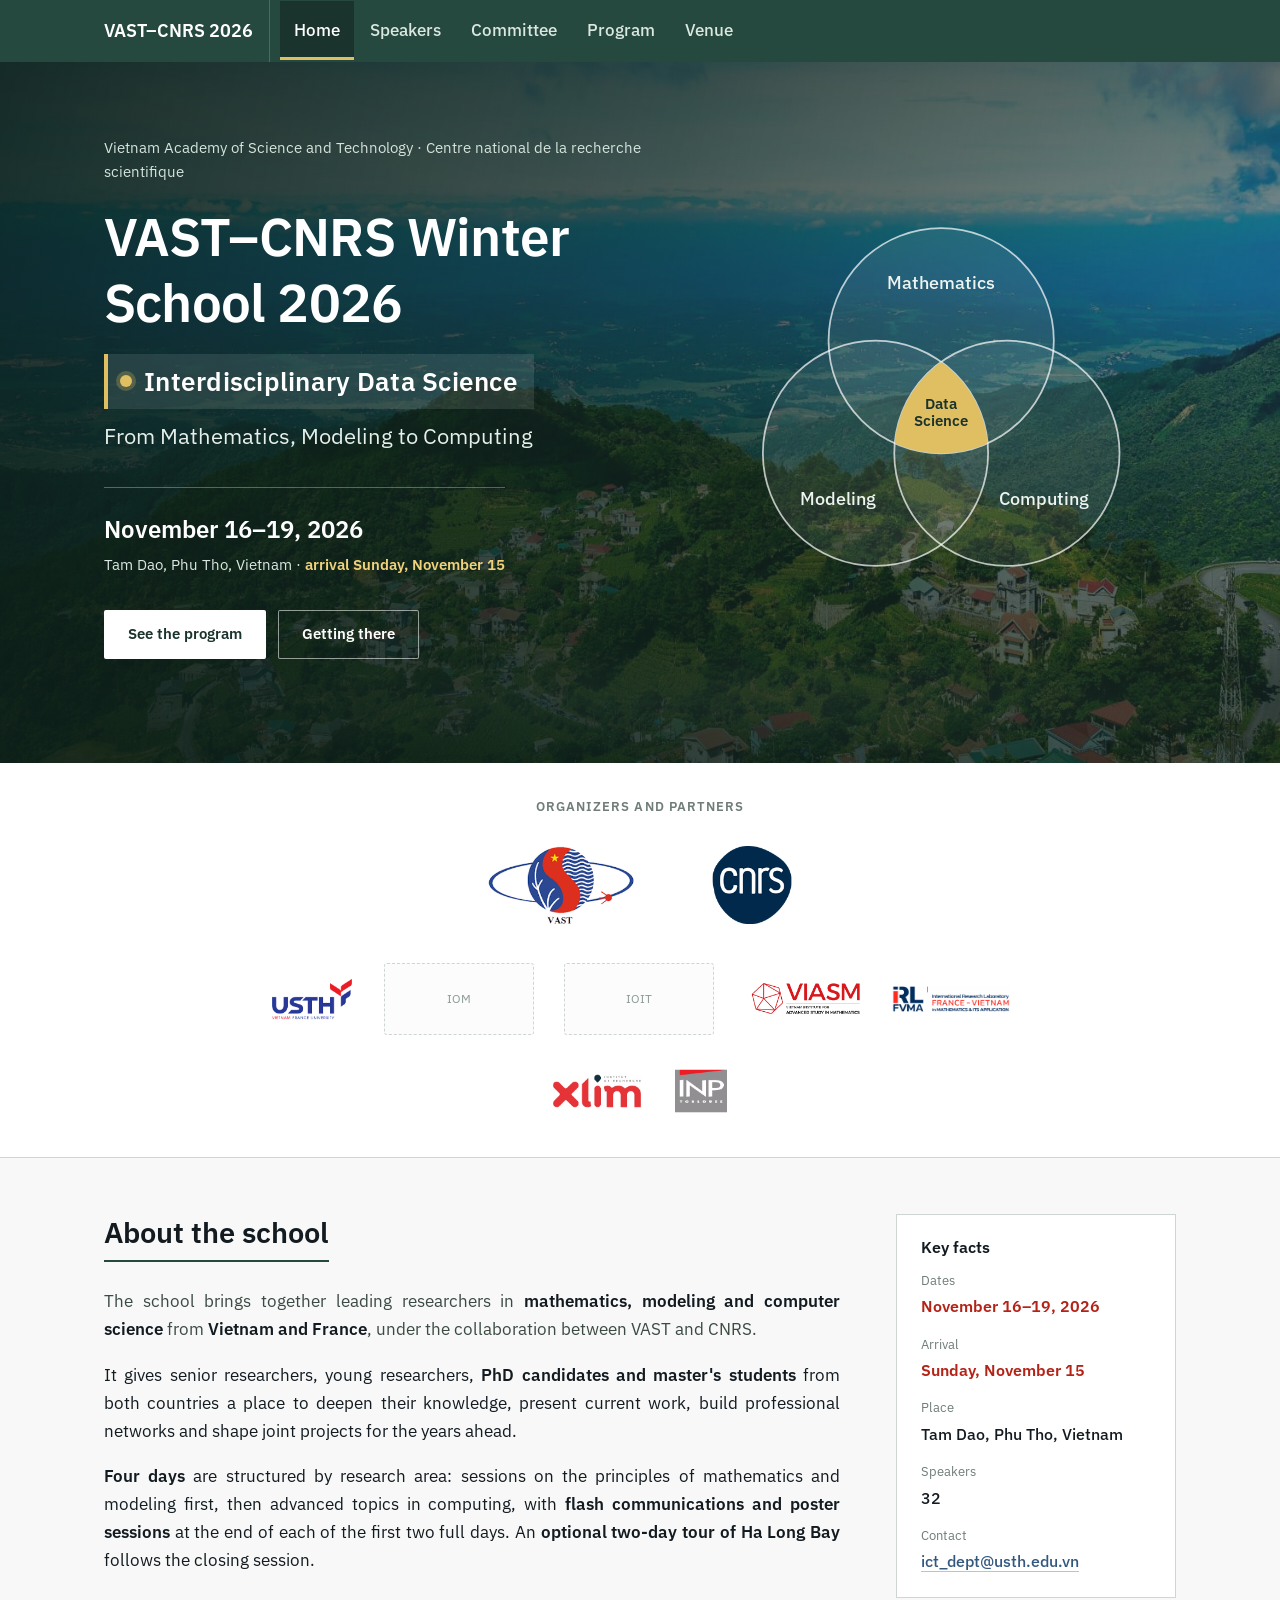
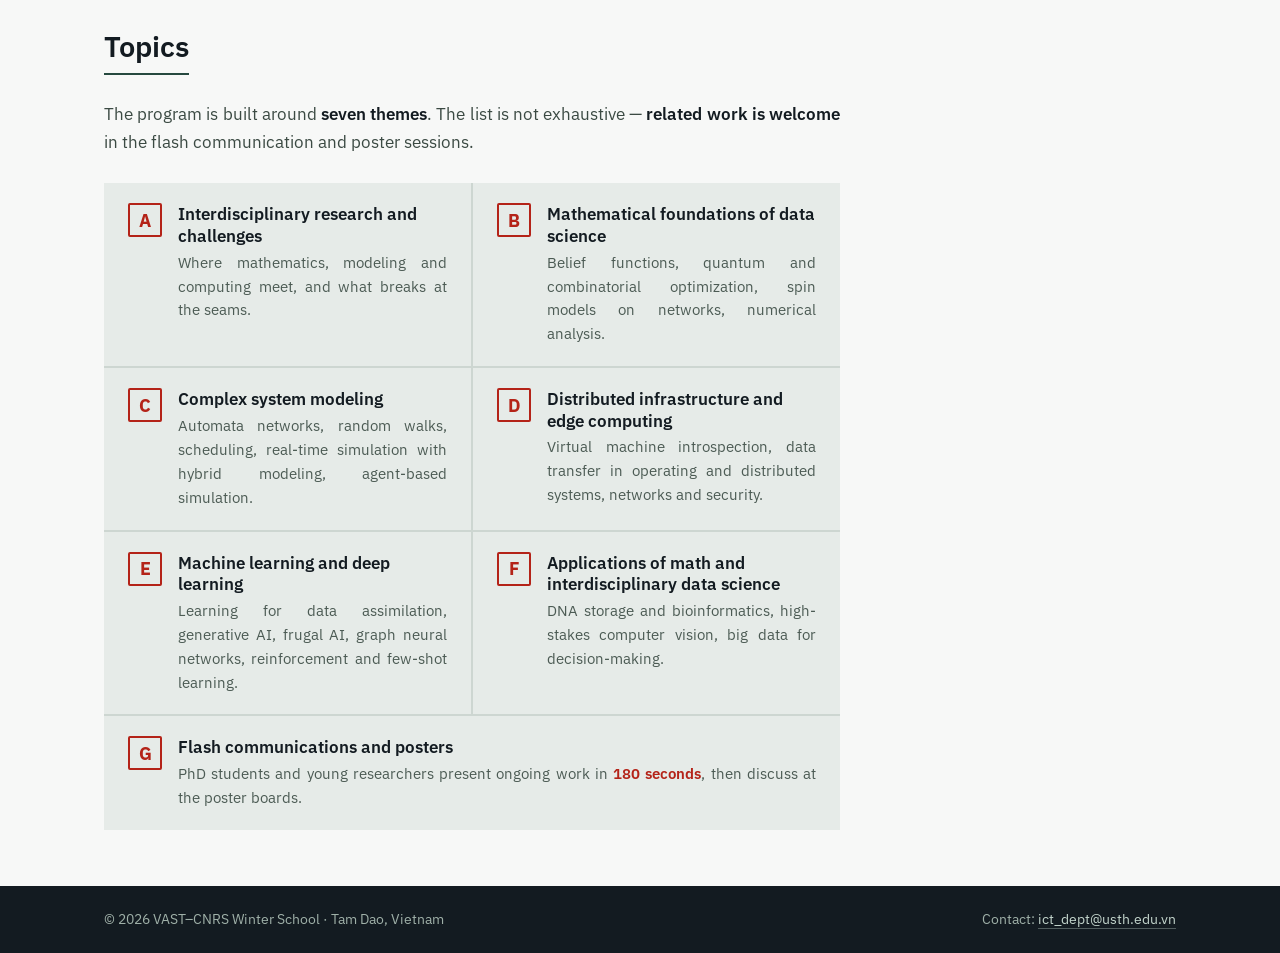
<file: legacy/index.html>
<!DOCTYPE html>
<html lang="en">
<head>
<meta charset="utf-8">
<meta name="viewport" content="width=device-width, initial-scale=1">
<title>VAST–CNRS Winter School 2026 · Tam Dao, Vietnam</title>
<meta name="description" content="VAST–CNRS Winter School — Interdisciplinary Data Science: From Mathematics, Modeling to Computing. November 16–19, 2026, Tam Dao, Phu Tho, Vietnam.">
<link rel="preconnect" href="https://fonts.googleapis.com">
<link rel="preconnect" href="https://fonts.gstatic.com" crossorigin>
<link href="https://fonts.googleapis.com/css2?family=IBM+Plex+Sans:ital,wght@0,400;0,500;0,600;0,700;1,400&display=swap" rel="stylesheet">
<link rel="stylesheet" href="assets/style.css?v=20261010b">
</head>
<body>

<!-- ========== NAV ========================================================= -->
<nav class="nav" aria-label="Main">
  <div class="wrap nav-inner">
    <a class="nav-mark" href="index.html">VAST–CNRS 2026</a>
    <a href="index.html" aria-current="page">Home</a>
    <a href="speakers.html">Speakers</a>
    <a href="committee.html">Committee</a>
    <a href="program.html">Program</a>
    <a href="venue.html">Venue</a>
  </div>
</nav>

<main>
<!-- ========== HERO ======================================================== -->
<header class="hero">
  <img class="hero-photo" src="assets/hero-tamdao.jpg"
       data-fallback="https://vietnamdiscovery.com/wp-content/uploads/2019/11/Tam-Dao-National-Park-Featured.jpg"
       alt="" fetchpriority="high">
  <div class="hero-scrim" aria-hidden="true"></div>
  <div class="fog" aria-hidden="true"></div>
  <svg class="ridges" viewBox="0 0 1440 230" preserveAspectRatio="none" aria-hidden="true">
    <path d="M0 96 L150 52 L268 104 L392 40 L520 118 L640 66 L760 128 L900 58 L1040 122 L1180 70 L1310 116 L1440 74 L1440 230 L0 230 Z" fill="#1d4034" opacity=".55"/>
    <path d="M0 140 L120 108 L250 152 L380 96 L500 158 L628 118 L768 170 L900 116 L1030 164 L1170 122 L1300 162 L1440 126 L1440 230 L0 230 Z" fill="#25503f" opacity=".6"/>
    <path d="M0 182 L140 158 L290 194 L430 150 L570 196 L720 162 L860 202 L1000 164 L1150 200 L1290 168 L1440 194 L1440 230 L0 230 Z" fill="#2f5f49" opacity=".75"/>
    <rect x="0" y="150" width="1440" height="34" fill="#ffffff" opacity=".28"/>
    <rect x="0" y="204" width="1440" height="26" fill="#3a6d54"/>
  </svg>

  <div class="wrap hero-inner">
    <p class="host">Vietnam Academy of Science and Technology · Centre national de la recherche scientifique</p>
    <h1>VAST–CNRS Winter School 2026</h1>
    <p class="theme">
      <span class="theme-name"><span class="theme-dot" aria-hidden="true"></span>Interdisciplinary Data Science</span>
      <span class="sub">From Mathematics, Modeling to Computing</span>
    </p>

    <!-- Biểu tượng chủ đề: giao của 3 lĩnh vực = Data Science -->
    <svg class="hero-venn" viewBox="0 0 360 340" role="img"
         aria-label="Data Science at the intersection of Mathematics, Modeling and Computing">
      <defs>
        <clipPath id="vA"><circle cx="180" cy="122" r="96"/></clipPath>
        <clipPath id="vB"><circle cx="124" cy="218" r="96"/></clipPath>
      </defs>
      <g class="venn-sets" fill="rgba(255,255,255,.07)" stroke="rgba(255,255,255,.7)" stroke-width="1.5">
        <circle cx="180" cy="122" r="96"/>
        <circle cx="124" cy="218" r="96"/>
        <circle cx="236" cy="218" r="96"/>
      </g>
      <g class="venn-core-wrap"><g clip-path="url(#vA)"><g clip-path="url(#vB)">
        <circle class="venn-core" cx="236" cy="218" r="96" fill="#e0bf62"/>
      </g></g></g>
      <g font-family="IBM Plex Sans, sans-serif" font-size="15" font-weight="500" fill="#eef4f0" text-anchor="middle">
        <text x="180" y="78">Mathematics</text>
        <text x="92" y="262">Modeling</text>
        <text x="268" y="262">Computing</text>
      </g>
      <g font-family="IBM Plex Sans, sans-serif" font-size="12.5" font-weight="600" fill="#1a332c" text-anchor="middle">
        <text x="180" y="180">Data</text>
        <text x="180" y="195">Science</text>
      </g>
    </svg>

    <div class="when">
      <b>November 16–19, 2026</b>
      <span>Tam Dao, Phu Tho, Vietnam · <b class="hero-key">arrival Sunday, November 15</b></span>
    </div>

    <div class="cta">
      <a class="btn" href="program.html">See the program</a>
      <a class="btn btn-ghost" href="venue.html">Getting there</a>
    </div>
  </div>
</header>

<!-- ========== ORGANIZERS AND PARTNERS ====================================
     Dòng 1: hai đơn vị chủ trì (VAST, CNRS). Dòng 2: các đơn vị Việt Nam (gồm IRL FVMA).
     Dòng 3: các đơn vị Pháp.
     Logo: ưu tiên src → link trong data-fallback → khung nét đứt.
========================================================================== -->
<section class="partners" aria-labelledby="partners-title">
  <div class="wrap">
    <h2 class="partners-title" id="partners-title">Organizers and partners</h2>
    <div class="logo-rows">
      <div class="logo-row logo-row-main">
        <a class="logo" href="https://vast.gov.vn" data-name="VAST"><img src="assets/logo-vast.png" data-fallback="https://encrypted-tbn0.gstatic.com/images?q=tbn:ANd9GcTiqiBPgMBcfAgvdp1sRQ3FaK_wYtJDiKf43gbS0I7wCQ&amp;s" alt="Vietnam Academy of Science and Technology"></a>
        <a class="logo" href="https://www.cnrs.fr" data-name="CNRS"><img src="assets/logo-cnrs.png" data-fallback="https://thumb.wikimedia.org/wikipedia/fr/thumb/7/72/Logo_Centre_national_de_la_recherche_scientifique_%282023-%29.svg/960px-Logo_Centre_national_de_la_recherche_scientifique_%282023-%29.svg.png" alt="Centre national de la recherche scientifique"></a>
      </div>
      <div class="logo-row">
        <a class="logo" href="https://usth.edu.vn" data-name="USTH"><img src="assets/logo-usth.png" data-fallback="https://usth.edu.vn/wp-content/uploads/2025/01/logo-usth-550x370-1-e1664870510485-555x370-1.png" alt="University of Science and Technology of Hanoi"></a>
        <a class="logo logo-wide" href="https://math.ac.vn" data-name="IOM"><img src="https://usth.edu.vn/wp-content/uploads/2026/10/logo-vth-3.png" data-fallback="https://math.ac.vn/images/LOGO-VTH-3.png" alt="Institute of Mathematics, VAST"></a>
        <a class="logo" href="https://ioit.ac.vn" data-name="IOIT"><img src="https://nbtex.ninhbinh.gov.vn/upload/files/member_logo/phong-khoa-hoc-du-lieu-va-ung-dung-vien-cong-nghe-thong-tin_1502783387.jpg" data-fallback="https://ioit.ac.vn/Themes/Shared/imgs/fe/logo.png" alt="Institute of Information Technology, VAST"></a>
        <a class="logo" href="https://viasm.edu.vn" data-name="VIASM"><img src="assets/logo-viasm.png" alt="Vietnam Institute for Advanced Study in Mathematics"></a>
        <a class="logo" href="https://irl-fvma.apps.math.cnrs.fr" data-name="IRL FVMA"><img src="assets/logo-fvma.png" data-fallback="https://irl-fvma.apps.math.cnrs.fr/wp-content/uploads/2023/06/image002-1024x415.png" alt="IRL FVMA"></a>
      </div>
      <div class="logo-row">
        <a class="logo" href="https://www.xlim.fr" data-name="XLIM"><img src="assets/logo-xlim.png" data-fallback="https://www.unilim.fr/wp-content/uploads/sites/8/2026/06/anniversaire-xlim-20-ans-recherche-universite-limoges-laboratoire-photonique-electronique-ondes-600x480.png" alt="XLIM"></a>
        <a class="logo" href="https://www.toulouse-inp.fr" data-name="Toulouse INP"><img src="assets/logo-inp-toulouse.png" data-fallback="https://thumb.wikimedia.org/wikipedia/en/thumb/f/fa/National_Polytechnic_Institute_of_Toulouse_%28logo%29.svg/1280px-National_Polytechnic_Institute_of_Toulouse_%28logo%29.svg.png" alt="Toulouse INP"></a>
      </div>
    </div>
  </div>
</section>

<!-- ========== ABOUT + SIDEBAR ============================================
     Cột phải: thông tin nhanh.
========================================================================== -->
<section class="band" id="about">
  <div class="wrap split">
    <div>
      <h2>About the school</h2>
      <p class="lede">The school brings together leading researchers in <strong>mathematics, modeling and computer science</strong> from <strong>Vietnam and France</strong>, under the collaboration between VAST and CNRS.</p>
      <p>It gives senior researchers, young researchers, <strong>PhD candidates and master's students</strong> from both countries a place to deepen their knowledge, present current work, build professional networks and shape joint projects for the years ahead.</p>
      <p><strong>Four days</strong> are structured by research area: sessions on the principles of mathematics and modeling first, then advanced topics in computing, with <strong>flash communications and poster sessions</strong> at the end of each of the first two full days. An <strong>optional two-day tour of Ha Long Bay</strong> follows the closing session.</p>

      <h2 style="margin-top:36px">Topics</h2>
      <p class="lede">The program is built around <strong>seven themes</strong>. The list is not exhaustive — <strong>related work is welcome</strong> in the flash communication and poster sessions.</p>
      <div class="topics">
        <article class="topic">
          <span class="code">A</span>
          <div>
            <h3>Interdisciplinary research and challenges</h3>
            <p>Where mathematics, modeling and computing meet, and what breaks at the seams.</p>
          </div>
        </article>
        <article class="topic">
          <span class="code">B</span>
          <div>
            <h3>Mathematical foundations of data science</h3>
            <p>Belief functions, quantum and combinatorial optimization, spin models on networks, numerical analysis.</p>
          </div>
        </article>
        <article class="topic">
          <span class="code">C</span>
          <div>
            <h3>Complex system modeling</h3>
            <p>Automata networks, random walks, scheduling, real-time simulation with hybrid modeling, agent-based simulation.</p>
          </div>
        </article>
        <article class="topic">
          <span class="code">D</span>
          <div>
            <h3>Distributed infrastructure and edge computing</h3>
            <p>Virtual machine introspection, data transfer in operating and distributed systems, networks and security.</p>
          </div>
        </article>
        <article class="topic">
          <span class="code">E</span>
          <div>
            <h3>Machine learning and deep learning</h3>
            <p>Learning for data assimilation, generative AI, frugal AI, graph neural networks, reinforcement and few-shot learning.</p>
          </div>
        </article>
        <article class="topic">
          <span class="code">F</span>
          <div>
            <h3>Applications of math and interdisciplinary data science</h3>
            <p>DNA storage and bioinformatics, high-stakes computer vision, big data for decision-making.</p>
          </div>
        </article>
        <article class="topic">
          <span class="code">G</span>
          <div>
            <h3>Flash communications and posters</h3>
            <p>PhD students and young researchers present ongoing work in <span class="hl">180 seconds</span>, then discuss at the poster boards.</p>
          </div>
        </article>
      </div>
    </div>

    <aside class="aside-stack">
      <div class="facts">
        <h3>Key facts</h3>
        <dl>
          <dt>Dates</dt>
          <dd class="hl">November 16–19, 2026</dd>
          <dt>Arrival</dt>
          <dd class="hl">Sunday, November 15</dd>
          <dt>Place</dt>
          <dd>Tam Dao, Phu Tho, Vietnam</dd>
          <dt>Speakers</dt>
          <dd>32</dd>
          <dt>Contact</dt>
          <dd><a href="mailto:ict_dept@usth.edu.vn">ict_dept@usth.edu.vn</a></dd>
        </dl>
      </div>

    </aside>
  </div>
</section>

</main>

<footer>
  <div class="wrap">
    <span>© 2026 VAST–CNRS Winter School · Tam Dao, Vietnam</span>
    <span>Contact: <a href="mailto:ict_dept@usth.edu.vn">ict_dept@usth.edu.vn</a></span>
  </div>
</footer>

<script src="assets/site.js?v=20261010b"></script>
</body>
</html>
</file>
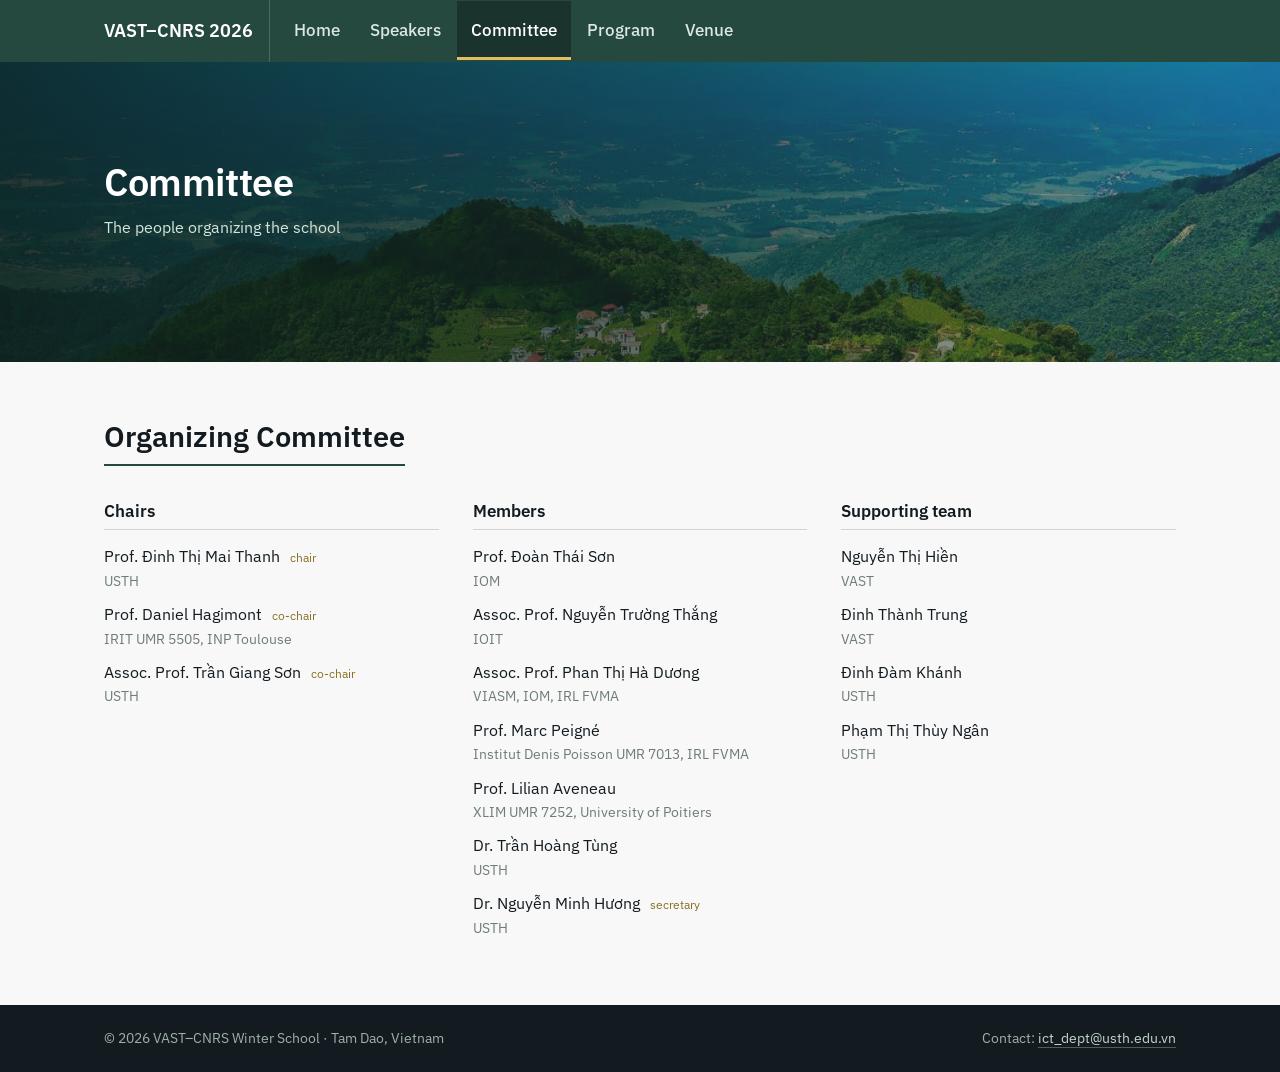
<file: committee.html>
<!DOCTYPE html>
<html lang="en">
<head>
<meta charset="utf-8">
<meta name="viewport" content="width=device-width, initial-scale=1">
<title>Committee · VAST–CNRS Winter School 2026</title>
<meta name="description" content="VAST–CNRS Winter School — Interdisciplinary Data Science: From Mathematics, Modeling to Computing. November 16–19, 2026, Tam Dao, Phu Tho, Vietnam.">
<link rel="preconnect" href="https://fonts.googleapis.com">
<link rel="preconnect" href="https://fonts.gstatic.com" crossorigin>
<link href="https://fonts.googleapis.com/css2?family=IBM+Plex+Sans:ital,wght@0,400;0,500;0,600;0,700;1,400&display=swap" rel="stylesheet">
<link rel="stylesheet" href="assets/style.css?v=20261010b">
</head>
<body>

<!-- ========== NAV ========================================================= -->
<nav class="nav" aria-label="Main">
  <div class="wrap nav-inner">
    <a class="nav-mark" href="index.html">VAST–CNRS 2026</a>
    <a href="index.html">Home</a>
    <a href="speakers.html">Speakers</a>
    <a href="committee.html" aria-current="page">Committee</a>
    <a href="program.html">Program</a>
    <a href="venue.html">Venue</a>
  </div>
</nav>

<main>
<header class="page-head">
  <div class="wrap">
    <h1>Committee</h1>
    <p>The people organizing the school</p>
  </div>
</header>

<!-- ========== ORGANIZING COMMITTEE ======================================== -->
<section class="band" id="organizing">
  <div class="wrap">
    <h2>Organizing Committee</h2>
    <div class="cols3">
      <div>
        <h3>Chairs</h3>
        <ul>
          <li>Prof. Đinh Thị Mai Thanh <span class="role">chair</span> <span class="org">USTH</span></li>
          <li>Prof. Daniel Hagimont <span class="role">co-chair</span> <span class="org">IRIT UMR 5505, INP Toulouse</span></li>
          <li>Assoc. Prof. Trần Giang Sơn <span class="role">co-chair</span> <span class="org">USTH</span></li>
        </ul>
      </div>
      <div>
        <h3>Members</h3>
        <ul>
          <li>Prof. Đoàn Thái Sơn <span class="org">IOM</span></li>
          <li>Assoc. Prof. Nguyễn Trường Thắng <span class="org">IOIT</span></li>
          <li>Assoc. Prof. Phan Thị Hà Dương <span class="org">VIASM, IOM, IRL FVMA</span></li>
          <li>Prof. Marc Peigné <span class="org">Institut Denis Poisson UMR 7013, IRL FVMA</span></li>
          <li>Prof. Lilian Aveneau <span class="org">XLIM UMR 7252, University of Poitiers</span></li>
          <li>Dr. Trần Hoàng Tùng <span class="org">USTH</span></li>
          <li>Dr. Nguyễn Minh Hương <span class="role">secretary</span> <span class="org">USTH</span></li>
        </ul>
      </div>
      <div>
        <h3>Supporting team</h3>
        <ul>
          <li>Nguyễn Thị Hiền <span class="org">VAST</span></li>
          <li>Đinh Thành Trung <span class="org">VAST</span></li>
          <li>Đinh Đàm Khánh <span class="org">USTH</span></li>
          <li>Phạm Thị Thùy Ngân <span class="org">USTH</span></li>
        </ul>
      </div>
    </div>
  </div>
</section>

</main>

<footer>
  <div class="wrap">
    <span>© 2026 VAST–CNRS Winter School · Tam Dao, Vietnam</span>
    <span>Contact: <a href="mailto:ict_dept@usth.edu.vn">ict_dept@usth.edu.vn</a></span>
  </div>
</footer>

<script src="assets/site.js?v=20261010b"></script>
</body>
</html>
</file>
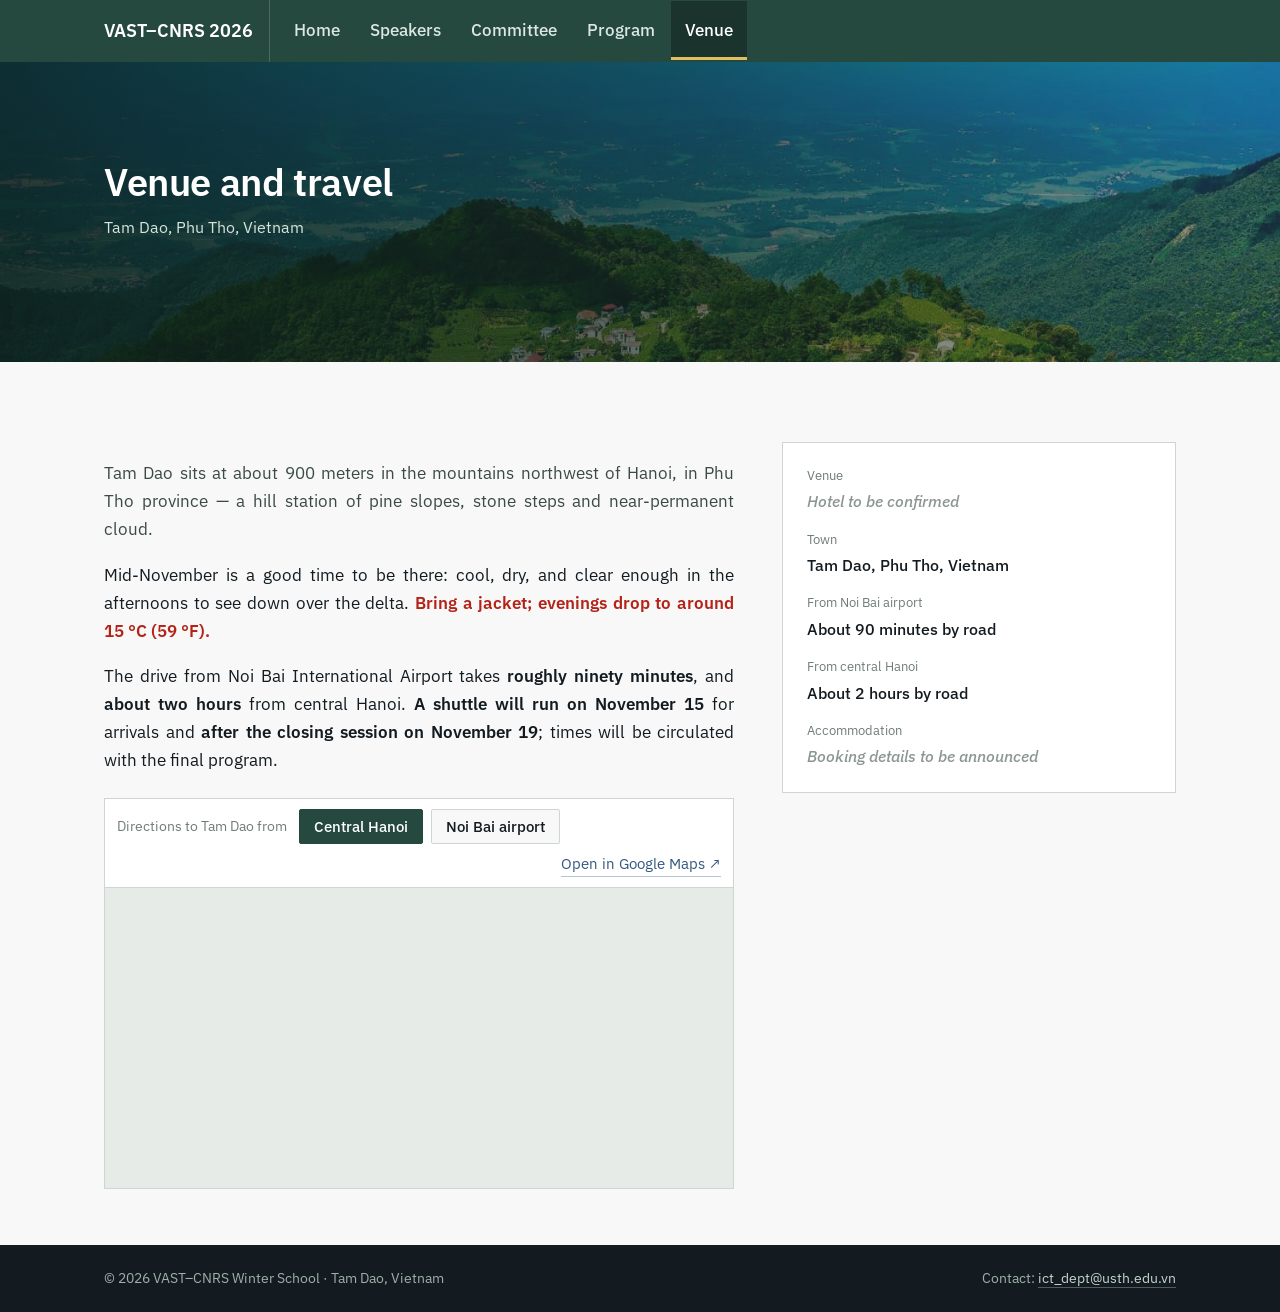
<file: venue.html>
<!DOCTYPE html>
<html lang="en">
<head>
<meta charset="utf-8">
<meta name="viewport" content="width=device-width, initial-scale=1">
<title>Venue · VAST–CNRS Winter School 2026</title>
<meta name="description" content="VAST–CNRS Winter School — Interdisciplinary Data Science: From Mathematics, Modeling to Computing. November 16–19, 2026, Tam Dao, Phu Tho, Vietnam.">
<link rel="preconnect" href="https://fonts.googleapis.com">
<link rel="preconnect" href="https://fonts.gstatic.com" crossorigin>
<link href="https://fonts.googleapis.com/css2?family=IBM+Plex+Sans:ital,wght@0,400;0,500;0,600;0,700;1,400&display=swap" rel="stylesheet">
<link rel="stylesheet" href="assets/style.css?v=20261010b">
</head>
<body>

<!-- ========== NAV ========================================================= -->
<nav class="nav" aria-label="Main">
  <div class="wrap nav-inner">
    <a class="nav-mark" href="index.html">VAST–CNRS 2026</a>
    <a href="index.html">Home</a>
    <a href="speakers.html">Speakers</a>
    <a href="committee.html">Committee</a>
    <a href="program.html">Program</a>
    <a href="venue.html" aria-current="page">Venue</a>
  </div>
</nav>

<main>
<header class="page-head">
  <div class="wrap">
    <h1>Venue and travel</h1>
    <p>Tam Dao, Phu Tho, Vietnam</p>
  </div>
</header>

<section class="band">
  <div class="wrap">
    <div class="split split-wide">
      <div>
        <p class="lede">Tam Dao sits at about 900 meters in the mountains northwest of Hanoi, in Phu Tho province — a hill station of pine slopes, stone steps and near-permanent cloud.</p>
        <p>Mid-November is a good time to be there: cool, dry, and clear enough in the afternoons to see down over the delta. <span class="hl">Bring a jacket; evenings drop to around 15&nbsp;°C (59&nbsp;°F).</span></p>
        <p>The drive from Noi Bai International Airport takes <strong>roughly ninety minutes</strong>, and <strong>about two hours</strong> from central Hanoi. <strong>A shuttle will run on November 15</strong> for arrivals and <strong>after the closing session on November 19</strong>; times will be circulated with the final program.</p>
        <!-- Bản đồ chỉ đường. Khi chốt khách sạn: thay toạ độ 21.4575,105.6450 (thị trấn Tam Đảo)
             bằng toạ độ khách sạn ở cả data-embed, data-link, src và href bên dưới. -->
        <div class="route">
          <div class="route-bar">
            <span class="route-label">Directions to Tam Dao from</span>
            <button type="button" class="route-btn" aria-pressed="true"
                    data-embed="https://maps.google.com/maps?saddr=H%E1%BB%93%20Ho%C3%A0n%20Ki%E1%BA%BFm%2C%20H%C3%A0%20N%E1%BB%99i&amp;daddr=21.4575,105.6450&amp;hl=en&amp;output=embed" data-link="https://www.google.com/maps/dir/?api=1&amp;origin=H%E1%BB%93%20Ho%C3%A0n%20Ki%E1%BA%BFm%2C%20H%C3%A0%20N%E1%BB%99i&amp;destination=21.4575,105.6450&amp;travelmode=driving">Central Hanoi</button>
            <button type="button" class="route-btn" aria-pressed="false"
                    data-embed="https://maps.google.com/maps?saddr=S%C3%A2n%20bay%20Qu%E1%BB%91c%20t%E1%BA%BF%20N%E1%BB%99i%20B%C3%A0i&amp;daddr=21.4575,105.6450&amp;hl=en&amp;output=embed" data-link="https://www.google.com/maps/dir/?api=1&amp;origin=S%C3%A2n%20bay%20Qu%E1%BB%91c%20t%E1%BA%BF%20N%E1%BB%99i%20B%C3%A0i&amp;destination=21.4575,105.6450&amp;travelmode=driving">Noi Bai airport</button>
            <a class="route-open" href="https://www.google.com/maps/dir/?api=1&amp;origin=H%E1%BB%93%20Ho%C3%A0n%20Ki%E1%BA%BFm%2C%20H%C3%A0%20N%E1%BB%99i&amp;destination=21.4575,105.6450&amp;travelmode=driving" target="_blank" rel="noopener">Open in Google Maps ↗</a>
          </div>
          <div class="route-map">
            <iframe src="https://maps.google.com/maps?saddr=H%E1%BB%93%20Ho%C3%A0n%20Ki%E1%BA%BFm%2C%20H%C3%A0%20N%E1%BB%99i&amp;daddr=21.4575,105.6450&amp;hl=en&amp;output=embed" title="Driving directions from central Hanoi to Tam Dao"
                    loading="lazy" referrerpolicy="no-referrer-when-downgrade" allowfullscreen></iframe>
          </div>
        </div>
      </div>
      <aside class="facts">
        <dl>
          <dt>Venue</dt>
          <dd class="tbd">Hotel to be confirmed</dd>
          <dt>Town</dt>
          <dd>Tam Dao, Phu Tho, Vietnam</dd>
          <dt>From Noi Bai airport</dt>
          <dd>About 90 minutes by road</dd>
          <dt>From central Hanoi</dt>
          <dd>About 2 hours by road</dd>
          <dt>Accommodation</dt>
          <dd class="tbd">Booking details to be announced</dd>
        </dl>
      </aside>
    </div>
  </div>
</section>

</main>

<footer>
  <div class="wrap">
    <span>© 2026 VAST–CNRS Winter School · Tam Dao, Vietnam</span>
    <span>Contact: <a href="mailto:ict_dept@usth.edu.vn">ict_dept@usth.edu.vn</a></span>
  </div>
</footer>

<script src="assets/site.js?v=20261010b"></script>
</body>
</html>
</file>
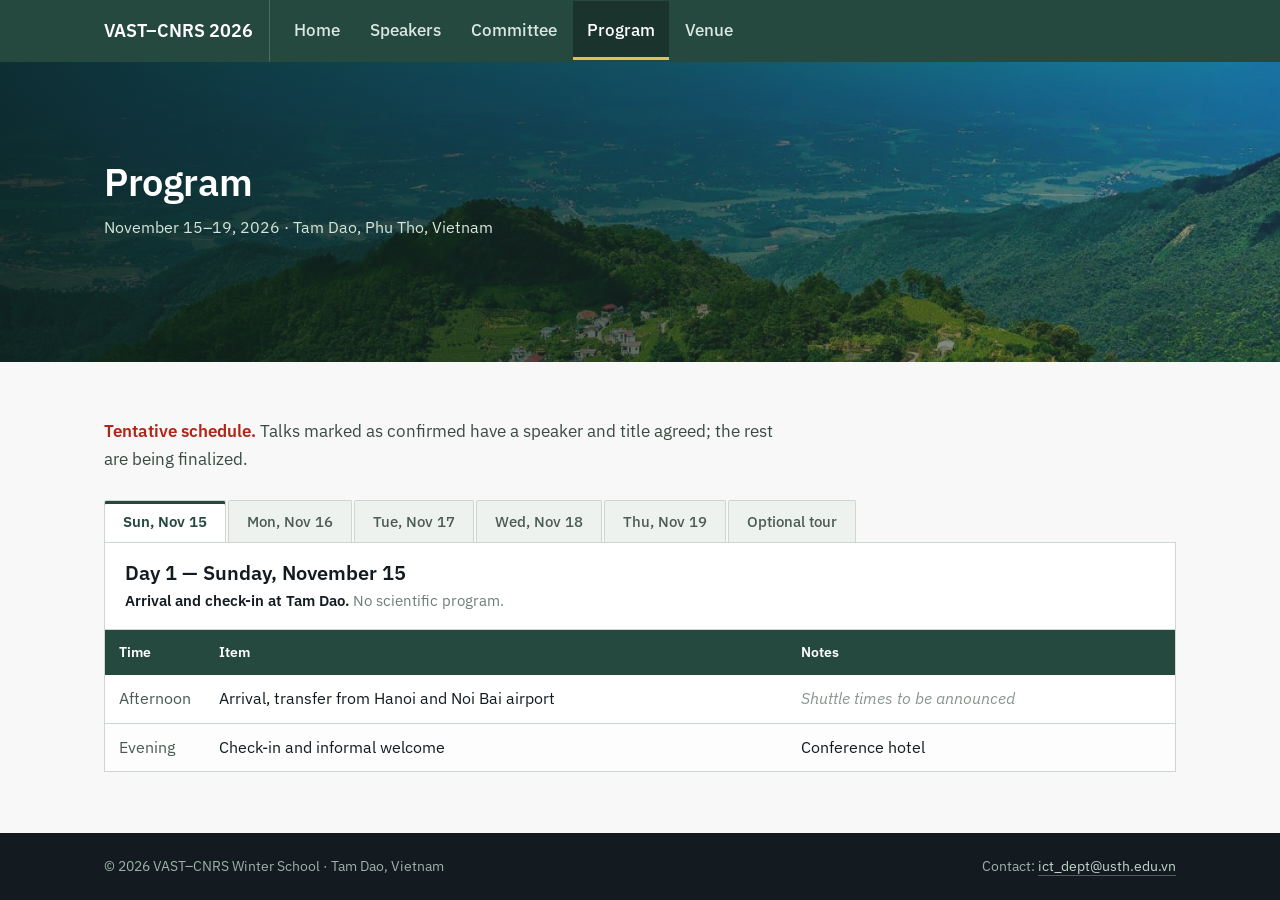
<file: legacy/program.html>
<!DOCTYPE html>
<html lang="en">
<head>
<meta charset="utf-8">
<meta name="viewport" content="width=device-width, initial-scale=1">
<title>Program · VAST–CNRS Winter School 2026</title>
<meta name="description" content="VAST–CNRS Winter School — Interdisciplinary Data Science: From Mathematics, Modeling to Computing. November 16–19, 2026, Tam Dao, Phu Tho, Vietnam.">
<link rel="preconnect" href="https://fonts.googleapis.com">
<link rel="preconnect" href="https://fonts.gstatic.com" crossorigin>
<link href="https://fonts.googleapis.com/css2?family=IBM+Plex+Sans:ital,wght@0,400;0,500;0,600;0,700;1,400&display=swap" rel="stylesheet">
<link rel="stylesheet" href="assets/style.css?v=20261010b">
</head>
<body>

<!-- ========== NAV ========================================================= -->
<nav class="nav" aria-label="Main">
  <div class="wrap nav-inner">
    <a class="nav-mark" href="index.html">VAST–CNRS 2026</a>
    <a href="index.html">Home</a>
    <a href="speakers.html">Speakers</a>
    <a href="committee.html">Committee</a>
    <a href="program.html" aria-current="page">Program</a>
    <a href="venue.html">Venue</a>
  </div>
</nav>

<main>
<header class="page-head">
  <div class="wrap">
    <h1>Program</h1>
    <p>November 15–19, 2026 · Tam Dao, Phu Tho, Vietnam</p>
  </div>
</header>

<section class="band">
  <div class="wrap">
    <p class="lede" style="margin-top:0"><span class="hl">Tentative schedule.</span> Talks marked as confirmed have a speaker and title agreed; the rest are being finalized.</p>

    <div class="tabs" role="tablist" aria-label="Program by day">
      <button class="tab" role="tab" id="tab-d1" aria-controls="d1" aria-selected="true">Sun, Nov 15</button>
      <button class="tab" role="tab" id="tab-d2" aria-controls="d2" aria-selected="false" tabindex="-1">Mon, Nov 16</button>
      <button class="tab" role="tab" id="tab-d3" aria-controls="d3" aria-selected="false" tabindex="-1">Tue, Nov 17</button>
      <button class="tab" role="tab" id="tab-d4" aria-controls="d4" aria-selected="false" tabindex="-1">Wed, Nov 18</button>
      <button class="tab" role="tab" id="tab-d5" aria-controls="d5" aria-selected="false" tabindex="-1">Thu, Nov 19</button>
      <button class="tab" role="tab" id="tab-d6" aria-controls="d6" aria-selected="false" tabindex="-1">Optional tour</button>
    </div>

    <!-- Day 1 -->
    <div class="tabpanel" id="d1" role="tabpanel" aria-labelledby="tab-d1">
      <div class="day-head">
        <h3>Day 1 — Sunday, November 15</h3>
        <p><strong>Arrival and check-in at Tam Dao.</strong> No scientific program.</p>
      </div>
      <table>
        <thead><tr><th scope="col">Time</th><th scope="col">Item</th><th scope="col">Notes</th></tr></thead>
        <tbody>
          <tr><td class="time">Afternoon</td><td>Arrival, transfer from Hanoi and Noi Bai airport</td><td class="tbd">Shuttle times to be announced</td></tr>
          <tr><td class="time">Evening</td><td>Check-in and informal welcome</td><td>Conference hotel</td></tr>
        </tbody>
      </table>
    </div>

    <!-- Day 2 -->
    <div class="tabpanel" id="d2" role="tabpanel" aria-labelledby="tab-d2" hidden>
      <div class="day-head">
        <h3>Day 2 — Monday, November 16</h3>
        <p>Opening, plenary talks, and interdisciplinary research.</p>
      </div>
      <table>
        <thead><tr><th scope="col">Time</th><th scope="col">Talk</th><th scope="col">Speaker</th></tr></thead>
        <tbody>
          <tr>
            <td class="time">9:00</td>
            <td>Welcome ceremony<span class="org">MC: Dr. Trần Hoàng Tùng</span></td>
            <td class="who">Prof. Trần Hồng Thái, President of VAST; representatives of CNRS and of the VAST Department of International Cooperation; Prof. Đinh Thị Mai Thanh and Prof. Daniel Hagimont, chairs</td>
          </tr>
          <tr><td class="time">9:25</td><td>Photographs</td><td class="who">—</td></tr>
        </tbody>
        <tbody>
          <tr class="sess"><th colspan="3">Session A — General <small>2 chairs</small></th></tr>
          <tr class="plenary">
            <td class="time">9:30</td>
            <td>From Calculus to Exascale and new computing paradigms <span class="tag tag-key">keynote 1</span></td>
            <td class="who">Prof. Michel Daydé <span class="org">CNRS</span> <span class="tag">confirmed</span></td>
          </tr>
          <tr class="break"><td class="time">10:15</td><td>Coffee break</td><td class="who">—</td></tr>
          <tr class="plenary">
            <td class="time">10:30</td>
            <td class="tbd">Title to be announced <span class="tag tag-key">keynote 2</span></td>
            <td class="who">Prof. Đoàn Thái Sơn <span class="org">Institute of Mathematics, VAST</span></td>
          </tr>
          <tr class="plenary">
            <td class="time">11:15</td>
            <td class="tbd">Title to be announced <span class="tag tag-key">keynote 3</span></td>
            <td class="who">Assoc. Prof. Nguyễn Trường Thắng <span class="org">Institute of Information Technology, VAST</span></td>
          </tr>
          <tr class="break"><td class="time">12:00</td><td>End of session — lunch</td><td class="who">—</td></tr>
        </tbody>
        <tbody>
          <tr class="sess"><th colspan="3">Session B — Interdisciplinary research and challenges <small>2 chairs</small></th></tr>
          <tr>
            <td class="time">13:30</td>
            <td>Automata networks at the heart of natural computing</td>
            <td class="who">Sylvain Sené <span class="org">Marseille</span> <span class="tag">confirmed</span></td>
          </tr>
          <tr>
            <td class="time">14:00</td>
            <td>Complex Systems and Random Walks</td>
            <td class="who">Phan Thị Hà Dương <span class="org">IRL FVMA</span> <span class="tag">confirmed</span></td>
          </tr>
          <tr><td class="time">14:30</td><td class="tbd">Title to be announced</td><td class="who">Nguyễn Việt Anh <span class="org">IOIT</span></td></tr>
          <tr class="break"><td class="time">15:00</td><td>Coffee break</td><td class="who">—</td></tr>
          <tr><td class="time">15:15</td><td>Sparse Machine Learning and Deep Learning Models</td><td class="who">Nguyễn Đức Dũng <span class="org">IOIT</span></td></tr>
          <tr><td class="time">15:45</td><td class="tbd">Title to be announced</td><td class="who">Đinh Nho Hào <span class="org">IOM</span> <span class="tag">confirmed</span></td></tr>
          <tr><td class="time">16:15</td><td class="tbd">Title to be announced</td><td class="who">Trần Giang Sơn <span class="org">USTH</span></td></tr>
        </tbody>
        <tbody>
          <tr class="sess"><th colspan="3">Flash communications and posters <small>2 chairs</small></th></tr>
          <tr><td class="time">16:45</td><td>PhD students and young researchers present ongoing work in 180 seconds</td><td class="who">—</td></tr>
          <tr class="break"><td class="time">19:00</td><td>Dinner</td><td class="who">—</td></tr>
        </tbody>
      </table>
    </div>

    <!-- Day 3 -->
    <div class="tabpanel" id="d3" role="tabpanel" aria-labelledby="tab-d3" hidden>
      <div class="day-head">
        <h3>Day 3 — Tuesday, November 17</h3>
        <p>From mathematics and modeling…</p>
      </div>
      <table>
        <thead><tr><th scope="col">Time</th><th scope="col">Talk</th><th scope="col">Speaker</th></tr></thead>
        <tbody>
          <tr class="sess"><th colspan="3">Session C1 — Mathematical foundations of data science <small>2 chairs</small></th></tr>
          <tr>
            <td class="time">9:00</td>
            <td>Modelling imperfect information using belief function theory</td>
            <td class="who">Constance Thierry <span class="org">Rennes</span> <span class="tag">confirmed</span></td>
          </tr>
          <tr><td class="time">9:30</td><td class="tbd">Title to be announced</td><td class="who">Lê Hải Khôi <span class="org">USTH</span></td></tr>
          <tr class="break"><td class="time">10:00</td><td>Coffee break</td><td class="who">—</td></tr>
          <tr>
            <td class="time">10:30</td>
            <td>An LP-Based Warm Start for the Quantum Approximate Optimization Algorithm (QAOA)</td>
            <td class="who">Nguyen Viet Hung <span class="org">Clermont</span> <span class="tag">confirmed</span></td>
          </tr>
          <tr><td class="time">11:00</td><td>Spin models on networks</td><td class="who">Cấn Văn Hảo <span class="org">IOM</span></td></tr>
          <tr class="break"><td class="time">11:30</td><td>End of session — lunch</td><td class="who">—</td></tr>
        </tbody>
        <tbody>
          <tr class="sess"><th colspan="3">Session C2 — Complex system modeling <small>2 chairs</small></th></tr>
          <tr>
            <td class="time">13:30</td>
            <td>Real-time simulation of the sea, with hybrid modeling for large domains</td>
            <td class="who">David Algis <span class="org">XLIM, Poitiers</span> <span class="tag">confirmed</span></td>
          </tr>
          <tr>
            <td class="time">14:00</td>
            <td>Scheduling Single Round Robin Tournaments with Different Court Types</td>
            <td class="who">Lê Xuân Thanh <span class="org">IOM</span> <span class="tag">confirmed</span></td>
          </tr>
          <tr><td class="time">14:30</td><td class="tbd">Title to be announced</td><td class="who">Nguyen-Huu Tri <span class="org">IRD</span></td></tr>
          <tr class="break"><td class="time">15:00</td><td>Coffee break</td><td class="who">—</td></tr>
          <tr><td class="time">15:15</td><td>Beyond a Specific CSMA Model: Toward a General Spatial Process Theory for Wireless Network Performance</td><td class="who">Giang Anh Tuấn <span class="org">USTH</span> <span class="tag">confirmed</span></td></tr>
          <tr><td class="time">15:45</td><td class="tbd">Title to be announced</td><td class="who">Benoit Gaudou <span class="org">Toulouse</span> <span class="tag tag-online">online</span></td></tr>
        </tbody>
        <tbody>
          <tr class="sess"><th colspan="3">Flash communications and posters <small>2 chairs</small></th></tr>
          <tr><td class="time">16:15</td><td>PhD students and young researchers present ongoing work in 180 seconds</td><td class="who">—</td></tr>
          <tr class="break"><td class="time">19:00</td><td>Dinner</td><td class="who">—</td></tr>
        </tbody>
      </table>
    </div>

    <!-- Day 4 -->
    <div class="tabpanel" id="d4" role="tabpanel" aria-labelledby="tab-d4" hidden>
      <div class="day-head">
        <h3>Day 4 — Wednesday, November 18</h3>
        <p>…to advanced computing.</p>
      </div>
      <table>
        <thead><tr><th scope="col">Time</th><th scope="col">Talk</th><th scope="col">Speaker</th></tr></thead>
        <tbody>
          <tr class="sess"><th colspan="3">Session D1 — Distributed infrastructure and edge computing <small>2 chairs</small></th></tr>
          <tr><td class="time">9:00</td><td>GoodKit: Practical and Scalable Live Virtual Machine Introspection</td><td class="who">Alain Tchana <span class="org">Grenoble</span> <span class="tag">confirmed</span></td></tr>
          <tr><td class="time">9:30</td><td>Data transfer optimization in operating systems and distributed systems</td><td class="who">Daniel Hagimont <span class="org">Toulouse</span></td></tr>
          <tr class="break"><td class="time">10:00</td><td>Coffee break</td><td class="who">—</td></tr>
          <tr><td class="time">10:30</td><td class="tbd">Title to be announced</td><td class="who">Phạm Thanh Giang <span class="org">IOIT</span></td></tr>
          <tr><td class="time">11:00</td><td>Privacy preserving approaches in Vehicular Networks</td><td class="who">Nguyễn Minh Hương <span class="org">USTH</span> <span class="tag">confirmed</span></td></tr>
          <tr class="break"><td class="time">12:00</td><td>End of session — lunch</td><td class="who">—</td></tr>
        </tbody>
        <tbody>
          <tr class="sess"><th colspan="3">Session D2 — Machine learning and deep learning <small>2 chairs</small></th></tr>
          <tr><td class="time">13:30</td><td>Supervised and unsupervised learning in data assimilation</td><td class="who">Sixin Zhang <span class="org">Toulouse</span> <span class="tag">confirmed</span></td></tr>
          <tr><td class="time">14:00</td><td>In-Situ Generative AI for Authoring Tools in Knowledge Work</td><td class="who">Mohamed Ez-zaouia <span class="org">Rennes</span> <span class="tag">confirmed</span></td></tr>
          <tr><td class="time">14:30</td><td>Frugal Artificial Intelligence: Rebound effects</td><td class="who">Nguyen Kim Thang <span class="org">Grenoble</span></td></tr>
          <tr class="break"><td class="time">15:00</td><td>Coffee break</td><td class="who">—</td></tr>
          <tr>
            <td class="time">15:15</td>
            <td>Domain-decomposition AdaGrad method for scalable training of Graph Neural Networks</td>
            <td class="who">Julien Herrmann <span class="org">Toulouse</span> <span class="tag">confirmed</span></td>
          </tr>
          <tr><td class="time">15:45</td><td>Reinforcement Learning — From Foundations to Intelligent Agents</td><td class="who">Đoàn Nhật Quang <span class="org">USTH</span> <span class="tag">confirmed</span></td></tr>
          <tr><td class="time">16:15</td><td>Few-shot learning <span class="tbd">— title to be announced</span></td><td class="who">Trần Hoàng Tùng <span class="org">USTH</span></td></tr>
          <tr class="break"><td class="time">19:00</td><td>Gala dinner</td><td class="who">—</td></tr>
        </tbody>
      </table>
    </div>

    <!-- Day 5 -->
    <div class="tabpanel" id="d5" role="tabpanel" aria-labelledby="tab-d5" hidden>
      <div class="day-head">
        <h3>Day 5 — Thursday, November 19</h3>
        <p>Applications, then departure.</p>
      </div>
      <table>
        <thead><tr><th scope="col">Time</th><th scope="col">Talk</th><th scope="col">Speaker</th></tr></thead>
        <tbody>
          <tr class="sess"><th colspan="3">Session E — Applications of interdisciplinary data science <small>2 chairs</small></th></tr>
          <tr><td class="time">9:00</td><td>DNA Storage</td><td class="who">Dominique Lavenier <span class="org">CNRS Rennes</span> <span class="tag">confirmed</span></td></tr>
          <tr><td class="time">9:30</td><td>Bioinformatics <span class="tbd">— title to be announced</span></td><td class="who">Nguyễn Thị Phương Thảo <span class="org">IOIT</span></td></tr>
          <tr class="break"><td class="time">10:00</td><td>Coffee break</td><td class="who">—</td></tr>
          <tr><td class="time">10:30</td><td>High-Stakes Computer Vision</td><td class="who">Pascal Bourdon <span class="org">Poitiers</span></td></tr>
          <tr><td class="time">11:00</td><td>3D fracture captioning from curvature disks with vision-language models</td><td class="who">Nguyễn Hoàng Hà <span class="org">USTH</span> <span class="tag">confirmed</span></td></tr>
          <tr><td class="time">11:30</td><td>From Big Data to Valuable Decisions: Roles of Mathematics in the AI Era</td><td class="who">Hoàng Đỗ Thanh Tùng <span class="org">IOIT</span></td></tr>
          <tr class="break"><td class="time">12:00</td><td>End of session — lunch</td><td class="who">—</td></tr>
          <tr><td class="time">15:00</td><td><strong>Departure</strong></td><td class="who">—</td></tr>
        </tbody>
      </table>
    </div>

    <!-- Day 6 -->
    <div class="tabpanel" id="d6" role="tabpanel" aria-labelledby="tab-d6" hidden>
      <div class="day-head">
        <h3>Optional — Ha Long Bay</h3>
        <p>Two days and one night, for participants who want to stay on after the closing session.</p>
      </div>
      <table>
        <thead><tr><th scope="col">Item</th><th scope="col">Details</th></tr></thead>
        <tbody>
          <tr><td>Duration</td><td>2 days, 1 night</td></tr>
          <tr><td>Departure</td><td class="tbd">To be announced</td></tr>
          <tr><td>Cost and booking</td><td class="tbd">To be announced</td></tr>
        </tbody>
      </table>
      <p class="day-note">Participants should <span class="hl">indicate their interest when registering</span> so the organizers can size the booking.</p>
    </div>
  </div>
</section>

</main>

<footer>
  <div class="wrap">
    <span>© 2026 VAST–CNRS Winter School · Tam Dao, Vietnam</span>
    <span>Contact: <a href="mailto:ict_dept@usth.edu.vn">ict_dept@usth.edu.vn</a></span>
  </div>
</footer>

<script src="assets/site.js?v=20261010b"></script>
</body>
</html>
</file>
<file: legacy/assets/style.css>
/* ============================================================
   TOKENS — đổi màu ở đây là đổi cả trang
   ============================================================ */
:root{
  --ink:      #131b21;
  --red:      #b42318;
  --pine:     #26493f;
  --pine-dk:  #1a332c;
  --slate:    #33587f;
  --brass:    #8a7024;
  --mist:     #e6ebe8;
  --mist-dk:  #cdd6d1;
  --paper:    #f7f8f7;
  --white:    #ffffff;
  --muted:    #6f7d76;

  /* Một font duy nhất cho toàn trang */
  --font: "IBM Plex Sans", -apple-system, BlinkMacSystemFont, "Segoe UI", Roboto, sans-serif;

  --wrap: 1120px;
  --gut: 24px;
}

*,*::before,*::after{ box-sizing:border-box; }
html{ scroll-behavior:smooth; }

body{
  margin:0; background:var(--paper); color:var(--ink);
  font-family:var(--font); font-size:17px; line-height:1.65;
  -webkit-font-smoothing:antialiased;
  min-height:100vh; display:flex; flex-direction:column;
}
main{ flex:1; }

a{ color:var(--slate); text-decoration:none; border-bottom:1px solid rgba(51,88,127,.35); }
a:hover{ border-bottom-color:var(--slate); }
:focus-visible{ outline:3px solid var(--brass); outline-offset:3px; }
[hidden]{ display:none !important; }

/* Nhấn mạnh: <strong> = thông tin chính (đậm); .hl = cần chú ý / cần làm (đỏ đậm) */
strong{ font-weight:600; color:var(--ink); }
.hl{ color:var(--red); font-weight:600; }
h1,h2,h3,h4{ font-family:var(--font); font-weight:600; line-height:1.25; margin:0; }
p{ margin:0 0 1em; max-width:68ch; }
/* Đoạn văn ở Home (About, Topics) và Venue: căn đều hai bên, lề phải thẳng mép cột;
   không ngắt từ giữa chừng — từ dài xuống hẳn dòng, dòng trên giãn khoảng trắng (như Word) */
.split > div > p, .topic p{ max-width:none; text-align:justify; hyphens:manual; -webkit-hyphens:manual; }

.wrap{ max-width:var(--wrap); margin:0 auto; padding:0 var(--gut); }

/* ============================================================
   NAV
   ============================================================ */
.nav{ position:sticky; top:0; z-index:50; background:var(--pine); }
.nav-inner{ display:flex; align-items:center; gap:2px; flex-wrap:wrap; }
.nav a{ color:#dbe7e1; border:0; font-size:16.5px; font-weight:500; padding:16px 14px; display:block; }
.nav a:hover, .nav a:focus-visible{ color:var(--white); background:var(--pine-dk); }
.nav a[aria-current="page"]{ color:var(--white); background:var(--pine-dk); box-shadow:inset 0 -3px 0 #e0bf62; }
.nav a.nav-mark{
  color:var(--white); font-size:18px; font-weight:600;
  padding:16px 16px 16px 0; margin-right:8px; border-right:1px solid rgba(255,255,255,.18);
}
.nav a.nav-mark:hover{ background:none; }

/* ============================================================
   HERO (trang chủ)
   ============================================================ */
.hero{
  position:relative; overflow:hidden; color:var(--white);
  background:linear-gradient(178deg,#2f5a4d 0%,#3d6a5b 42%,#7d9c90 78%,#c3d1c9 100%);
  padding:74px 0 210px;
}
/* Ảnh nền hero: ưu tiên assets/hero-tamdao.jpg → link ngoài → hỏng cả hai
   thì tự quay về nền gradient + dãy núi SVG bên dưới. */
.hero-photo{
  position:absolute; inset:0; z-index:0;
  width:100%; height:100%; object-fit:cover; object-position:center 45%;
  opacity:0; transition:opacity .5s ease;
}
.hero-scrim{
  position:absolute; inset:0; z-index:1; pointer-events:none; opacity:0;
  transition:opacity .5s ease;
  background:
    linear-gradient(104deg, rgba(11,30,24,.90) 0%, rgba(11,30,24,.70) 48%, rgba(11,30,24,.40) 100%),
    linear-gradient(to bottom, rgba(11,30,24,.30) 0%, rgba(11,30,24,0) 32%, rgba(11,30,24,.58) 100%);
}
.hero.has-photo .hero-photo,
.hero.has-photo .hero-scrim{ opacity:1; }
.hero.has-photo{ padding-bottom:104px; }
.hero.has-photo .ridges{ display:none; }
.hero.has-photo .fog{ opacity:.35; bottom:0; }

.ridges{ position:absolute; left:0; right:0; bottom:0; width:100%; height:230px; display:block; }
.fog{
  position:absolute; left:-10%; right:-10%; bottom:52px; height:120px; pointer-events:none;
  background:radial-gradient(60% 70% at 50% 50%, rgba(255,255,255,.6), rgba(255,255,255,0) 70%);
  animation:drift 34s ease-in-out infinite alternate;
}
@keyframes drift{ from{ transform:translateX(-3%); } to{ transform:translateX(3%); } }

.hero-inner{ position:relative; z-index:2; }
.hero .host{ font-size:14.5px; color:#d5e4dc; margin-bottom:20px; }
.hero h1{ font-size:clamp(2.1rem,4.4vw,3.3rem); letter-spacing:-.015em; max-width:17ch; text-wrap:balance; }
.hero .sub{
  font-weight:400; font-size:clamp(1.05rem,2vw,1.35rem); color:#e6f0ea; margin-top:14px; max-width:40ch;
}
.hero .theme{ margin:18px 0 0; max-width:none; }
.hero .theme-name{
  display:inline-flex; align-items:center; gap:12px;
  font-weight:600; font-size:clamp(1.2rem,2.3vw,1.65rem);
  letter-spacing:.01em; color:var(--white);
  padding:6px 16px 6px 12px; border-left:4px solid #e0bf62; background:rgba(255,255,255,.1);
}
.theme-dot{ width:12px; height:12px; border-radius:50%; background:#e0bf62; flex:none;
  box-shadow:0 0 0 4px rgba(224,191,98,.25); }
.hero .theme .sub{ display:block; margin-top:10px; }
.hero-venn{
  position:absolute; right:calc(var(--gut) + 24px); top:50%; transform:translateY(-50%);
  width:clamp(330px,33vw,450px); height:auto; pointer-events:none;
}
@media (max-width:1080px){ .hero-venn{ display:none; } }
.when{ margin-top:32px; padding-top:22px; border-top:1px solid rgba(255,255,255,.3); display:inline-block; }
.when b{ display:block; font-size:1.5rem; font-weight:600; }
.when .hero-key{ display:inline; font-size:inherit; color:#f0d27a; font-weight:600; }
.when span{ display:block; font-size:15px; color:#dbe8e2; margin-top:4px; }

.cta{ margin-top:32px; display:flex; gap:12px; flex-wrap:wrap; }
.btn{
  display:inline-block; padding:12px 24px; border:0; border-radius:2px;
  font-size:15px; font-weight:600; background:var(--white); color:var(--pine-dk);
}
.btn:hover{ background:#f0f5f2; }
.btn-ghost{ background:transparent; color:var(--white); box-shadow:inset 0 0 0 1px rgba(255,255,255,.55); }
.btn-ghost:hover{ background:rgba(255,255,255,.12); }

/* ============================================================
   PAGE HEADER (các trang con)
   ============================================================ */
/* Dùng lại ảnh Tam Đảo của hero, phủ lớp tối cho chữ dễ đọc; ảnh lỗi thì còn nền xanh */
.page-head{
  color:var(--white); padding:96px 0 80px; min-height:300px;
  background:
    linear-gradient(104deg, rgba(11,30,24,.88) 0%, rgba(11,30,24,.66) 50%, rgba(11,30,24,.35) 100%),
    url("hero-tamdao.jpg") center 45% / cover no-repeat,
    var(--pine-dk);
}
.page-head h1{ font-size:clamp(1.8rem,3.4vw,2.4rem); letter-spacing:-.01em; }
.page-head p{ color:#d5e4dc; margin:8px 0 0; font-size:1.02rem; }
@media (max-width:620px){ .page-head{ padding:64px 0 52px; min-height:220px; } }

/* ============================================================
   SECTIONS
   ============================================================ */
.band{ padding:56px 0; border-bottom:1px solid var(--mist-dk); }
.band:last-child{ border-bottom:0; }
.band-tint{ background:var(--mist); }

.band h2{ font-size:1.8rem; margin-bottom:8px; padding-bottom:10px; border-bottom:2px solid var(--pine); display:inline-block; }
.lede{ font-size:1.06rem; color:#3b4a43; margin-top:18px; }

.split{ display:grid; grid-template-columns:1fr 280px; gap:56px; align-items:start; }
.split-wide{ grid-template-columns:1.6fr 1fr; gap:48px; margin-top:24px; }

.facts{ background:var(--white); border:1px solid var(--mist-dk); padding:22px 24px; }
.facts h3{ font-size:1.02rem; margin-bottom:12px; }
.facts dl{ margin:0; }
.facts dt{ font-size:13px; color:var(--muted); margin-top:14px; }
.facts dt:first-child{ margin-top:0; }
.facts dd{ margin:2px 0 0; font-size:1rem; font-weight:500; }
.facts dd.hl{ font-weight:600; }

/* ============================================================
   ORGANIZERS AND PARTNERS — dải logo 2 dòng ngay dưới hero
   Thêm logo: copy nguyên khối <a class="logo">…</a> vào đúng dòng
   ============================================================ */
.aside-stack{ display:flex; flex-direction:column; gap:28px; }
.partners{ background:var(--white); padding:36px 0 40px; border-bottom:1px solid var(--mist-dk); }
.partners-title{ text-align:center; font-size:13px; font-weight:600; letter-spacing:.08em; text-transform:uppercase; color:var(--muted); margin:0 0 22px; }
.logo-rows{ display:flex; flex-direction:column; align-items:center; gap:30px; }
.logo-row{ display:flex; flex-wrap:wrap; justify-content:center; align-items:center; gap:22px 30px; width:100%; }
.logo-row-main{ gap:22px 72px; }
a.logo, a.logo:hover{ border-bottom:0; }
.logo{ display:flex; align-items:center; justify-content:center; }
.logo img{ max-width:118px; max-height:52px; width:auto; height:auto; display:block; mix-blend-mode:multiply; }
.logo-row-main .logo img{ max-width:240px; max-height:96px; }
.logo-row .logo-wide img{ max-width:200px; }
.logo-slot{
  height:72px; min-width:150px; display:flex; align-items:center; justify-content:center;
  padding:0 14px; border:1px dashed var(--mist-dk); border-radius:3px;
  font-size:12px; color:#8c9a93; background:#fbfcfb; white-space:nowrap;
}

/* ---- Bản đồ chỉ đường (Venue) ---- */
.route{ margin-top:24px; border:1px solid var(--mist-dk); background:var(--white); }
.route-bar{ display:flex; align-items:center; gap:8px; flex-wrap:wrap; padding:10px 12px; border-bottom:1px solid var(--mist-dk); }
.route-label{ font-size:14px; color:var(--muted); margin-right:4px; }
.route-btn{ font:500 14.5px var(--font); padding:7px 14px; border:1px solid var(--mist-dk); background:var(--paper);
  color:var(--ink); border-radius:2px; cursor:pointer; }
.route-btn[aria-pressed="true"]{ background:var(--pine); border-color:var(--pine); color:var(--white); }
.route-open{ margin-left:auto; font-size:14.5px; }
.route-map{ position:relative; height:300px; background:var(--mist); }
.route-map iframe{ position:absolute; inset:0; width:100%; height:100%; border:0; }
@media (max-width:620px){ .route-open{ margin-left:0; width:100%; } .route-map{ height:260px; } }

/* ============================================================
   TABLES
   ============================================================ */
table{ width:100%; border-collapse:collapse; margin-top:22px; font-size:15.5px; background:var(--white); }
th,td{ padding:11px 14px; text-align:left; border-bottom:1px solid var(--mist-dk); vertical-align:top; }
thead th{ background:var(--pine); color:var(--white); font-weight:600; font-size:14px; border-bottom:0; }
tbody tr:nth-child(even){ background:#fcfdfc; }
td.time{ font-variant-numeric:tabular-nums; white-space:nowrap; width:92px; color:#4a5a53; }
td.who{ width:31%; }
.org{ display:block; font-size:13.5px; color:var(--muted); }
.tbd{ color:#8a968f; font-style:italic; }

tr.sess th{
  background:#eef3f0; color:var(--pine); font-size:.98rem;
  font-weight:600; padding:13px 14px; border-bottom:1px solid var(--mist-dk);
  box-shadow:inset 3px 0 0 var(--pine);
}
tr.sess th small{ font-size:13px; font-weight:400; color:var(--muted); margin-left:8px; }
tr.plenary td{ background:#fbf7e8; }
tr.plenary td:first-child{ box-shadow:inset 3px 0 0 var(--brass); }
tr.break td{ color:#75837c; font-style:italic; }

.tag{
  display:inline-block; font-size:11.5px; font-weight:600; border-radius:2px;
  padding:1px 7px; margin-left:6px; vertical-align:1px; white-space:nowrap;
  color:#2f6b4f; border:1px solid rgba(47,107,79,.4);
}
.tag-online{ color:var(--slate); border-color:rgba(51,88,127,.4); }
.tag-key{ color:var(--brass); border-color:rgba(138,112,36,.45); }

/* ============================================================
   TOPICS
   ============================================================ */
.topics{ display:grid; grid-template-columns:repeat(2,1fr); gap:2px; margin-top:26px; background:var(--mist-dk); }
.topic{ background:var(--mist); padding:20px 24px; display:flex; gap:16px; align-items:flex-start; }
.topic .code{
  flex:none; display:inline-flex; align-items:center; justify-content:center;
  width:34px; height:34px; border:2px solid var(--red); border-radius:2px;
  font-size:1.15rem; font-weight:700; color:var(--red); line-height:1;
}
.topic h3{ font-size:1.08rem; margin-bottom:4px; }
.topic p{ margin:0; font-size:14.5px; color:#4c5b54; }
/* Số chủ đề lẻ: ô cuối kéo hết hàng, không để lộ nền lưới */
.topic:last-child:nth-child(odd){ grid-column:1 / -1; }

/* ============================================================
   PLENARY CARDS
   ============================================================ */
.speakers{ display:grid; grid-template-columns:repeat(3,1fr); gap:24px; margin-top:28px; }
.speaker{ background:var(--white); border:1px solid var(--mist-dk); display:flex; flex-direction:column; }
.portrait{
  aspect-ratio:4/5; background:#e9eeeb; display:flex; align-items:center; justify-content:center;
  color:#94a29b; font-size:13px; overflow:hidden;
}
.portrait img{ width:100%; height:100%; object-fit:cover; display:block; }
.speaker-body{ padding:18px 20px 22px; }
.speaker .slot{ font-size:13px; color:var(--muted); }
.speaker h3{ font-size:1.2rem; margin-top:4px; }
.speaker h3 .title{ display:block; font-size:13.5px; font-weight:500; color:var(--brass); margin-bottom:1px; }
.speaker .affil{ font-size:14px; color:var(--muted); margin:2px 0 12px; }
.speaker .talk{ font-style:italic; font-size:1rem; margin:0; color:#2c3a34; }

/* ---- Danh sách diễn giả: 2 khung cuộn cạnh nhau ---- */
.scroll-lists{ display:grid; grid-template-columns:repeat(2,1fr); gap:28px; margin-top:26px; }
.scroll-list h3{ font-size:1.08rem; margin-bottom:10px; display:flex; align-items:center; gap:8px; }
.count{ font-size:12px; font-weight:600; color:var(--white); background:var(--pine); border-radius:10px; padding:0 8px; line-height:20px; }
.scroll-box{ max-height:380px; overflow-y:auto; border:1px solid var(--mist-dk); background:var(--white); }
.scroll-box table{ margin-top:0; font-size:14.5px; }
.scroll-box thead th{ position:sticky; top:0; z-index:1; }
.scroll-box td{ padding:9px 12px; }

/* ============================================================
   COMMITTEE
   ============================================================ */
.cols3{ display:grid; grid-template-columns:repeat(3,1fr); gap:34px; margin-top:26px; }
.cols3 h3{ font-size:1.08rem; padding-bottom:8px; border-bottom:1px solid var(--mist-dk); }
.cols3 ul{ list-style:none; margin:14px 0 0; padding:0; font-size:15.5px; }
.cols3 li{ margin-bottom:10px; }
.cols3 .org{ font-size:13.5px; }
.role{ font-size:12px; color:var(--brass); margin-left:6px; }

.sub-h{ margin-top:36px; font-size:1.25rem; }

/* ============================================================
   FOOTER
   ============================================================ */
footer{ background:var(--ink); color:#9fb0a8; padding:22px 0; font-size:14px; }
footer a{ color:#c3d5cc; border-bottom-color:rgba(195,213,204,.35); }
footer .wrap{ display:flex; justify-content:space-between; gap:8px 24px; flex-wrap:wrap; }

/* ============================================================
   TABS (Program)
   ============================================================ */
.tabs{ display:flex; gap:2px; margin-top:26px; flex-wrap:wrap; }
.tab{
  font-family:var(--font); font-size:14.5px; font-weight:500; padding:11px 18px;
  border:1px solid var(--mist-dk); border-bottom:0; background:#eef2ef; color:#4c5b54;
  cursor:pointer; border-radius:2px 2px 0 0;
}
.tab[aria-selected="true"]{ background:var(--white); color:var(--pine); font-weight:600; box-shadow:inset 0 3px 0 var(--pine); }
.tabpanel table{ margin-top:0; border:1px solid var(--mist-dk); }
.day-note{ font-size:14.5px; color:var(--muted); margin:16px 0 0; max-width:none; }
.day-head{ background:var(--white); border:1px solid var(--mist-dk); border-bottom:0; padding:18px 20px 4px; }
.day-head h3{ font-size:1.22rem; }
.day-head p{ font-size:14.5px; color:var(--muted); margin:4px 0 12px; }

/* ============================================================
   RESPONSIVE
   ============================================================ */
@media (max-width:900px){
  .split, .split-wide{ grid-template-columns:1fr; gap:28px; }
  .topics{ grid-template-columns:1fr; }
  .speakers{ gap:16px; }
  .cols3, .scroll-lists{ grid-template-columns:1fr; gap:24px; }
  .hero{ padding:52px 0 150px; }
  .hero.has-photo{ padding-bottom:64px; }
  .ridges{ height:160px; }
  td.who{ width:auto; }
  .logo-row{ gap:18px 26px; }
  .logo-row-main{ gap:18px 48px; }
  .logo img{ max-height:44px; }
  .logo-row-main .logo img{ max-width:180px; max-height:72px; }
}
@media (max-width:620px){
  body{ font-size:16px; }
  th,td{ padding:9px 10px; font-size:14.5px; }
  td.time{ width:auto; }
  .nav a{ padding:12px 10px; font-size:15px; }
  /* mobile: menu vuốt ngang thay vì xuống dòng */
  .nav-inner{ flex-wrap:nowrap; overflow-x:auto; scrollbar-width:none; }
  .nav-inner::-webkit-scrollbar{ display:none; }
  .nav a{ white-space:nowrap; flex:none; }
  .nav a.nav-mark{ font-size:16.5px; }
  .tab{ padding:9px 13px; font-size:13.5px; }
  .table-scroll{ overflow-x:auto; }
}
@media (prefers-reduced-motion:reduce){
  html{ scroll-behavior:auto; }
  .fog{ animation:none; }
  .hero-photo,.hero-scrim{ transition:none; }
}
@media print{
  .nav,.cta,.fog,.hero-photo,.hero-scrim{ display:none; }
  .hero{ background:none; color:#000; padding:16px 0; }
  .tabpanel[hidden]{ display:block !important; }
}

/* Keynote: màn hẹp thì thẻ nằm ngang, ảnh nhỏ bên trái */
@media (max-width:620px){
  .speakers{ grid-template-columns:1fr; }
  .speaker{ flex-direction:row; }
  .speaker .portrait{ width:108px; flex:none; aspect-ratio:auto; min-height:135px; }
  .speaker-body{ padding:14px 16px; }
}

/* Venn ở hero: rê chuột vào vòng nào thì vòng đó sáng nhẹ lên */
.hero-venn .venn-sets circle{ pointer-events:all; transition:fill .25s ease, stroke .25s ease; }
.hero-venn .venn-sets circle:hover{ fill:rgba(255,255,255,.18); stroke:#fff; }
@media (prefers-reduced-motion:reduce){ .hero-venn .venn-sets circle{ transition:none; } }

/* Vùng giao "Data Science": rê chuột vào thì vàng sáng hơn, phát sáng nhẹ,
   và cả 3 vòng cùng sáng theo — nhấn mạnh ý "giao của 3 lĩnh vực" */
.hero-venn .venn-core{ pointer-events:all; cursor:default; transition:fill .25s ease; }
.hero-venn .venn-core:hover{ fill:#f3d57e; }
.hero-venn .venn-core-wrap{ transition:filter .25s ease; }
.hero-venn .venn-core-wrap:has(.venn-core:hover){ filter:drop-shadow(0 0 10px rgba(240,210,122,.75)); }
.hero-venn:has(.venn-core:hover) .venn-sets circle{ fill:rgba(255,255,255,.14); stroke:#fff; }
@media (prefers-reduced-motion:reduce){ .hero-venn .venn-core, .hero-venn .venn-core-wrap{ transition:none; } }
</file>
<file: assets/style.css>
/* ============================================================
   TOKENS — đổi màu ở đây là đổi cả trang
   ============================================================ */
:root{
  --ink:      #131b21;
  --red:      #b42318;
  --pine:     #26493f;
  --pine-dk:  #1a332c;
  --slate:    #33587f;
  --brass:    #8a7024;
  --mist:     #e6ebe8;
  --mist-dk:  #cdd6d1;
  --paper:    #f7f8f7;
  --white:    #ffffff;
  --muted:    #6f7d76;

  /* Một font duy nhất cho toàn trang */
  --font: "IBM Plex Sans", -apple-system, BlinkMacSystemFont, "Segoe UI", Roboto, sans-serif;

  --wrap: 1120px;
  --gut: 24px;
}

*,*::before,*::after{ box-sizing:border-box; }
html{ scroll-behavior:smooth; }

body{
  margin:0; background:var(--paper); color:var(--ink);
  font-family:var(--font); font-size:17px; line-height:1.65;
  -webkit-font-smoothing:antialiased;
  min-height:100vh; display:flex; flex-direction:column;
}
main{ flex:1; }

a{ color:var(--slate); text-decoration:none; border-bottom:1px solid rgba(51,88,127,.35); }
a:hover{ border-bottom-color:var(--slate); }
:focus-visible{ outline:3px solid var(--brass); outline-offset:3px; }
[hidden]{ display:none !important; }

/* Nhấn mạnh: <strong> = thông tin chính (đậm); .hl = cần chú ý / cần làm (đỏ đậm) */
strong{ font-weight:600; color:var(--ink); }
.hl{ color:var(--red); font-weight:600; }
h1,h2,h3,h4{ font-family:var(--font); font-weight:600; line-height:1.25; margin:0; }
p{ margin:0 0 1em; max-width:68ch; }
/* Đoạn văn ở Home (About, Topics) và Venue: căn đều hai bên, lề phải thẳng mép cột;
   không ngắt từ giữa chừng — từ dài xuống hẳn dòng, dòng trên giãn khoảng trắng (như Word) */
.split > div > p, .topic p{ max-width:none; text-align:justify; hyphens:manual; -webkit-hyphens:manual; }

.wrap{ max-width:var(--wrap); margin:0 auto; padding:0 var(--gut); }

/* ============================================================
   NAV
   ============================================================ */
.nav{ position:sticky; top:0; z-index:50; background:var(--pine); }
.nav-inner{ display:flex; align-items:center; gap:2px; flex-wrap:wrap; }
.nav a{ color:#dbe7e1; border:0; font-size:16.5px; font-weight:500; padding:16px 14px; display:block; }
.nav a:hover, .nav a:focus-visible{ color:var(--white); background:var(--pine-dk); }
.nav a[aria-current="page"]{ color:var(--white); background:var(--pine-dk); box-shadow:inset 0 -3px 0 #e0bf62; }
.nav a.nav-mark{
  color:var(--white); font-size:18px; font-weight:600;
  padding:16px 16px 16px 0; margin-right:8px; border-right:1px solid rgba(255,255,255,.18);
}
.nav a.nav-mark:hover{ background:none; }

/* ============================================================
   HERO (trang chủ)
   ============================================================ */
.hero{
  position:relative; overflow:hidden; color:var(--white);
  background:linear-gradient(178deg,#2f5a4d 0%,#3d6a5b 42%,#7d9c90 78%,#c3d1c9 100%);
  padding:74px 0 210px;
}
/* Ảnh nền hero: ưu tiên assets/hero-tamdao.jpg → link ngoài → hỏng cả hai
   thì tự quay về nền gradient + dãy núi SVG bên dưới. */
.hero-photo{
  position:absolute; inset:0; z-index:0;
  width:100%; height:100%; object-fit:cover; object-position:center 45%;
  opacity:0; transition:opacity .5s ease;
}
.hero-scrim{
  position:absolute; inset:0; z-index:1; pointer-events:none; opacity:0;
  transition:opacity .5s ease;
  background:
    linear-gradient(104deg, rgba(11,30,24,.90) 0%, rgba(11,30,24,.70) 48%, rgba(11,30,24,.40) 100%),
    linear-gradient(to bottom, rgba(11,30,24,.30) 0%, rgba(11,30,24,0) 32%, rgba(11,30,24,.58) 100%);
}
.hero.has-photo .hero-photo,
.hero.has-photo .hero-scrim{ opacity:1; }
.hero.has-photo{ padding-bottom:104px; }
.hero.has-photo .ridges{ display:none; }
.hero.has-photo .fog{ opacity:.35; bottom:0; }

.ridges{ position:absolute; left:0; right:0; bottom:0; width:100%; height:230px; display:block; }
.fog{
  position:absolute; left:-10%; right:-10%; bottom:52px; height:120px; pointer-events:none;
  background:radial-gradient(60% 70% at 50% 50%, rgba(255,255,255,.6), rgba(255,255,255,0) 70%);
  animation:drift 34s ease-in-out infinite alternate;
}
@keyframes drift{ from{ transform:translateX(-3%); } to{ transform:translateX(3%); } }

.hero-inner{ position:relative; z-index:2; }
.hero .host{ font-size:14.5px; color:#d5e4dc; margin-bottom:20px; }
.hero h1{ font-size:clamp(2.1rem,4.4vw,3.3rem); letter-spacing:-.015em; max-width:17ch; text-wrap:balance; }
.hero .sub{
  font-weight:400; font-size:clamp(1.05rem,2vw,1.35rem); color:#e6f0ea; margin-top:14px; max-width:40ch;
}
.hero .theme{ margin:18px 0 0; max-width:none; }
.hero .theme-name{
  display:inline-flex; align-items:center; gap:12px;
  font-weight:600; font-size:clamp(1.2rem,2.3vw,1.65rem);
  letter-spacing:.01em; color:var(--white);
  padding:6px 16px 6px 12px; border-left:4px solid #e0bf62; background:rgba(255,255,255,.1);
}
.theme-dot{ width:12px; height:12px; border-radius:50%; background:#e0bf62; flex:none;
  box-shadow:0 0 0 4px rgba(224,191,98,.25); }
.hero .theme .sub{ display:block; margin-top:10px; }
.hero-venn{
  position:absolute; right:calc(var(--gut) + 24px); top:50%; transform:translateY(-50%);
  width:clamp(330px,33vw,450px); height:auto; pointer-events:none;
}
@media (max-width:1080px){ .hero-venn{ display:none; } }
.when{ margin-top:32px; padding-top:22px; border-top:1px solid rgba(255,255,255,.3); display:inline-block; }
.when b{ display:block; font-size:1.5rem; font-weight:600; }
.when .hero-key{ display:inline; font-size:inherit; color:#f0d27a; font-weight:600; }
.when span{ display:block; font-size:15px; color:#dbe8e2; margin-top:4px; }

.cta{ margin-top:32px; display:flex; gap:12px; flex-wrap:wrap; }
.btn{
  display:inline-block; padding:12px 24px; border:0; border-radius:2px;
  font-size:15px; font-weight:600; background:var(--white); color:var(--pine-dk);
}
.btn:hover{ background:#f0f5f2; }
.btn-ghost{ background:transparent; color:var(--white); box-shadow:inset 0 0 0 1px rgba(255,255,255,.55); }
.btn-ghost:hover{ background:rgba(255,255,255,.12); }

/* ============================================================
   PAGE HEADER (các trang con)
   ============================================================ */
/* Dùng lại ảnh Tam Đảo của hero, phủ lớp tối cho chữ dễ đọc; ảnh lỗi thì còn nền xanh */
.page-head{
  color:var(--white); padding:96px 0 80px; min-height:300px;
  background:
    linear-gradient(104deg, rgba(11,30,24,.88) 0%, rgba(11,30,24,.66) 50%, rgba(11,30,24,.35) 100%),
    url("hero-tamdao.jpg") center 45% / cover no-repeat,
    var(--pine-dk);
}
.page-head h1{ font-size:clamp(1.8rem,3.4vw,2.4rem); letter-spacing:-.01em; }
.page-head p{ color:#d5e4dc; margin:8px 0 0; font-size:1.02rem; }
@media (max-width:620px){ .page-head{ padding:64px 0 52px; min-height:220px; } }

/* ============================================================
   SECTIONS
   ============================================================ */
.band{ padding:56px 0; border-bottom:1px solid var(--mist-dk); }
.band:last-child{ border-bottom:0; }
.band-tint{ background:var(--mist); }

.band h2{ font-size:1.8rem; margin-bottom:8px; padding-bottom:10px; border-bottom:2px solid var(--pine); display:inline-block; }
.lede{ font-size:1.06rem; color:#3b4a43; margin-top:18px; }

.split{ display:grid; grid-template-columns:1fr 280px; gap:56px; align-items:start; }
.split-wide{ grid-template-columns:1.6fr 1fr; gap:48px; margin-top:24px; }

.facts{ background:var(--white); border:1px solid var(--mist-dk); padding:22px 24px; }
.facts h3{ font-size:1.02rem; margin-bottom:12px; }
.facts dl{ margin:0; }
.facts dt{ font-size:13px; color:var(--muted); margin-top:14px; }
.facts dt:first-child{ margin-top:0; }
.facts dd{ margin:2px 0 0; font-size:1rem; font-weight:500; }
.facts dd.hl{ font-weight:600; }

/* ============================================================
   ORGANIZERS AND PARTNERS — dải logo 2 dòng ngay dưới hero
   Thêm logo: copy nguyên khối <a class="logo">…</a> vào đúng dòng
   ============================================================ */
.aside-stack{ display:flex; flex-direction:column; gap:28px; }
.partners{ background:var(--white); padding:36px 0 40px; border-bottom:1px solid var(--mist-dk); }
.partners-title{ text-align:center; font-size:13px; font-weight:600; letter-spacing:.08em; text-transform:uppercase; color:var(--muted); margin:0 0 22px; }
.logo-rows{ display:flex; flex-direction:column; align-items:center; gap:30px; }
.logo-row{ display:flex; flex-wrap:wrap; justify-content:center; align-items:center; gap:22px 30px; width:100%; }
.logo-row-main{ gap:22px 72px; }
a.logo, a.logo:hover{ border-bottom:0; }
.logo{ display:flex; align-items:center; justify-content:center; }
.logo img{ max-width:118px; max-height:52px; width:auto; height:auto; display:block; mix-blend-mode:multiply; }
.logo-row-main .logo img{ max-width:240px; max-height:96px; }
.logo-row .logo-wide img{ max-width:200px; }
.logo-slot{
  height:72px; min-width:150px; display:flex; align-items:center; justify-content:center;
  padding:0 14px; border:1px dashed var(--mist-dk); border-radius:3px;
  font-size:12px; color:#8c9a93; background:#fbfcfb; white-space:nowrap;
}

/* ---- Bản đồ chỉ đường (Venue) ---- */
.route{ margin-top:24px; border:1px solid var(--mist-dk); background:var(--white); }
.route-bar{ display:flex; align-items:center; gap:8px; flex-wrap:wrap; padding:10px 12px; border-bottom:1px solid var(--mist-dk); }
.route-label{ font-size:14px; color:var(--muted); margin-right:4px; }
.route-btn{ font:500 14.5px var(--font); padding:7px 14px; border:1px solid var(--mist-dk); background:var(--paper);
  color:var(--ink); border-radius:2px; cursor:pointer; }
.route-btn[aria-pressed="true"]{ background:var(--pine); border-color:var(--pine); color:var(--white); }
.route-open{ margin-left:auto; font-size:14.5px; }
.route-map{ position:relative; height:300px; background:var(--mist); }
.route-map iframe{ position:absolute; inset:0; width:100%; height:100%; border:0; }
@media (max-width:620px){ .route-open{ margin-left:0; width:100%; } .route-map{ height:260px; } }

/* ============================================================
   TABLES
   ============================================================ */
table{ width:100%; border-collapse:collapse; margin-top:22px; font-size:15.5px; background:var(--white); }
th,td{ padding:11px 14px; text-align:left; border-bottom:1px solid var(--mist-dk); vertical-align:top; }
thead th{ background:var(--pine); color:var(--white); font-weight:600; font-size:14px; border-bottom:0; }
tbody tr:nth-child(even){ background:#fcfdfc; }
td.time{ font-variant-numeric:tabular-nums; white-space:nowrap; width:92px; color:#4a5a53; }
td.who{ width:31%; }
.org{ display:block; font-size:13.5px; color:var(--muted); }
.tbd{ color:#8a968f; font-style:italic; }

tr.sess th{
  background:#eef3f0; color:var(--pine); font-size:.98rem;
  font-weight:600; padding:13px 14px; border-bottom:1px solid var(--mist-dk);
  box-shadow:inset 3px 0 0 var(--pine);
}
tr.sess th small{ font-size:13px; font-weight:400; color:var(--muted); margin-left:8px; }
tr.plenary td{ background:#fbf7e8; }
tr.plenary td:first-child{ box-shadow:inset 3px 0 0 var(--brass); }
tr.break td{ color:#75837c; font-style:italic; }

.tag{
  display:inline-block; font-size:11.5px; font-weight:600; border-radius:2px;
  padding:1px 7px; margin-left:6px; vertical-align:1px; white-space:nowrap;
  color:#2f6b4f; border:1px solid rgba(47,107,79,.4);
}
.tag-online{ color:var(--slate); border-color:rgba(51,88,127,.4); }
.tag-key{ color:var(--brass); border-color:rgba(138,112,36,.45); }

/* ============================================================
   TOPICS
   ============================================================ */
.topics{ display:grid; grid-template-columns:repeat(2,1fr); gap:2px; margin-top:26px; background:var(--mist-dk); }
.topic{ background:var(--mist); padding:20px 24px; display:flex; gap:16px; align-items:flex-start; }
.topic .code{
  flex:none; display:inline-flex; align-items:center; justify-content:center;
  width:34px; height:34px; border:2px solid var(--red); border-radius:2px;
  font-size:1.15rem; font-weight:700; color:var(--red); line-height:1;
}
.topic h3{ font-size:1.08rem; margin-bottom:4px; }
.topic p{ margin:0; font-size:14.5px; color:#4c5b54; }
/* Số chủ đề lẻ: ô cuối kéo hết hàng, không để lộ nền lưới */
.topic:last-child:nth-child(odd){ grid-column:1 / -1; }

/* ============================================================
   PLENARY CARDS
   ============================================================ */
.speakers{ display:grid; grid-template-columns:repeat(3,1fr); gap:24px; margin-top:28px; }
.speaker{ background:var(--white); border:1px solid var(--mist-dk); display:flex; flex-direction:column; }
.portrait{
  aspect-ratio:4/5; background:#e9eeeb; display:flex; align-items:center; justify-content:center;
  color:#94a29b; font-size:13px; overflow:hidden;
}
.portrait img{ width:100%; height:100%; object-fit:cover; display:block; }
.speaker-body{ padding:18px 20px 22px; }
.speaker .slot{ font-size:13px; color:var(--muted); }
.speaker h3{ font-size:1.2rem; margin-top:4px; }
.speaker h3 .title{ display:block; font-size:13.5px; font-weight:500; color:var(--brass); margin-bottom:1px; }
.speaker .affil{ font-size:14px; color:var(--muted); margin:2px 0 12px; }
.speaker .talk{ font-style:italic; font-size:1rem; margin:0; color:#2c3a34; }

/* ---- Danh sách diễn giả: 2 khung cuộn cạnh nhau ---- */
.scroll-lists{ display:grid; grid-template-columns:repeat(2,1fr); gap:28px; margin-top:26px; }
.scroll-list h3{ font-size:1.08rem; margin-bottom:10px; display:flex; align-items:center; gap:8px; }
.count{ font-size:12px; font-weight:600; color:var(--white); background:var(--pine); border-radius:10px; padding:0 8px; line-height:20px; }
.scroll-box{ max-height:380px; overflow-y:auto; border:1px solid var(--mist-dk); background:var(--white); }
.scroll-box table{ margin-top:0; font-size:14.5px; }
.scroll-box thead th{ position:sticky; top:0; z-index:1; }
.scroll-box td{ padding:9px 12px; }

/* ============================================================
   COMMITTEE
   ============================================================ */
.cols3{ display:grid; grid-template-columns:repeat(3,1fr); gap:34px; margin-top:26px; }
.cols3 h3{ font-size:1.08rem; padding-bottom:8px; border-bottom:1px solid var(--mist-dk); }
.cols3 ul{ list-style:none; margin:14px 0 0; padding:0; font-size:15.5px; }
.cols3 li{ margin-bottom:10px; }
.cols3 .org{ font-size:13.5px; }
.role{ font-size:12px; color:var(--brass); margin-left:6px; }

.sub-h{ margin-top:36px; font-size:1.25rem; }

/* ============================================================
   FOOTER
   ============================================================ */
footer{ background:var(--ink); color:#9fb0a8; padding:22px 0; font-size:14px; }
footer a{ color:#c3d5cc; border-bottom-color:rgba(195,213,204,.35); }
footer .wrap{ display:flex; justify-content:space-between; gap:8px 24px; flex-wrap:wrap; }

/* ============================================================
   TABS (Program)
   ============================================================ */
.tabs{ display:flex; gap:2px; margin-top:26px; flex-wrap:wrap; }
.tab{
  font-family:var(--font); font-size:14.5px; font-weight:500; padding:11px 18px;
  border:1px solid var(--mist-dk); border-bottom:0; background:#eef2ef; color:#4c5b54;
  cursor:pointer; border-radius:2px 2px 0 0;
}
.tab[aria-selected="true"]{ background:var(--white); color:var(--pine); font-weight:600; box-shadow:inset 0 3px 0 var(--pine); }
.tabpanel table{ margin-top:0; border:1px solid var(--mist-dk); }
.day-note{ font-size:14.5px; color:var(--muted); margin:16px 0 0; max-width:none; }
.day-head{ background:var(--white); border:1px solid var(--mist-dk); border-bottom:0; padding:18px 20px 4px; }
.day-head h3{ font-size:1.22rem; }
.day-head p{ font-size:14.5px; color:var(--muted); margin:4px 0 12px; }

/* ============================================================
   RESPONSIVE
   ============================================================ */
@media (max-width:900px){
  .split, .split-wide{ grid-template-columns:1fr; gap:28px; }
  .topics{ grid-template-columns:1fr; }
  .speakers{ gap:16px; }
  .cols3, .scroll-lists{ grid-template-columns:1fr; gap:24px; }
  .hero{ padding:52px 0 150px; }
  .hero.has-photo{ padding-bottom:64px; }
  .ridges{ height:160px; }
  td.who{ width:auto; }
  .logo-row{ gap:18px 26px; }
  .logo-row-main{ gap:18px 48px; }
  .logo img{ max-height:44px; }
  .logo-row-main .logo img{ max-width:180px; max-height:72px; }
}
@media (max-width:620px){
  body{ font-size:16px; }
  th,td{ padding:9px 10px; font-size:14.5px; }
  td.time{ width:auto; }
  .nav a{ padding:12px 10px; font-size:15px; }
  /* mobile: menu vuốt ngang thay vì xuống dòng */
  .nav-inner{ flex-wrap:nowrap; overflow-x:auto; scrollbar-width:none; }
  .nav-inner::-webkit-scrollbar{ display:none; }
  .nav a{ white-space:nowrap; flex:none; }
  .nav a.nav-mark{ font-size:16.5px; }
  .tab{ padding:9px 13px; font-size:13.5px; }
  .table-scroll{ overflow-x:auto; }
}
@media (prefers-reduced-motion:reduce){
  html{ scroll-behavior:auto; }
  .fog{ animation:none; }
  .hero-photo,.hero-scrim{ transition:none; }
}
@media print{
  .nav,.cta,.fog,.hero-photo,.hero-scrim{ display:none; }
  .hero{ background:none; color:#000; padding:16px 0; }
  .tabpanel[hidden]{ display:block !important; }
}

/* Keynote: màn hẹp thì thẻ nằm ngang, ảnh nhỏ bên trái */
@media (max-width:620px){
  .speakers{ grid-template-columns:1fr; }
  .speaker{ flex-direction:row; }
  .speaker .portrait{ width:108px; flex:none; aspect-ratio:auto; min-height:135px; }
  .speaker-body{ padding:14px 16px; }
}

/* Venn ở hero: rê chuột vào vòng nào thì vòng đó sáng nhẹ lên */
.hero-venn .venn-sets circle{ pointer-events:all; transition:fill .25s ease, stroke .25s ease; }
.hero-venn .venn-sets circle:hover{ fill:rgba(255,255,255,.18); stroke:#fff; }
@media (prefers-reduced-motion:reduce){ .hero-venn .venn-sets circle{ transition:none; } }

/* Vùng giao "Data Science": rê chuột vào thì vàng sáng hơn, phát sáng nhẹ,
   và cả 3 vòng cùng sáng theo — nhấn mạnh ý "giao của 3 lĩnh vực" */
.hero-venn .venn-core{ pointer-events:all; cursor:default; transition:fill .25s ease; }
.hero-venn .venn-core:hover{ fill:#f3d57e; }
.hero-venn .venn-core-wrap{ transition:filter .25s ease; }
.hero-venn .venn-core-wrap:has(.venn-core:hover){ filter:drop-shadow(0 0 10px rgba(240,210,122,.75)); }
.hero-venn:has(.venn-core:hover) .venn-sets circle{ fill:rgba(255,255,255,.14); stroke:#fff; }
@media (prefers-reduced-motion:reduce){ .hero-venn .venn-core, .hero-venn .venn-core-wrap{ transition:none; } }
</file>
